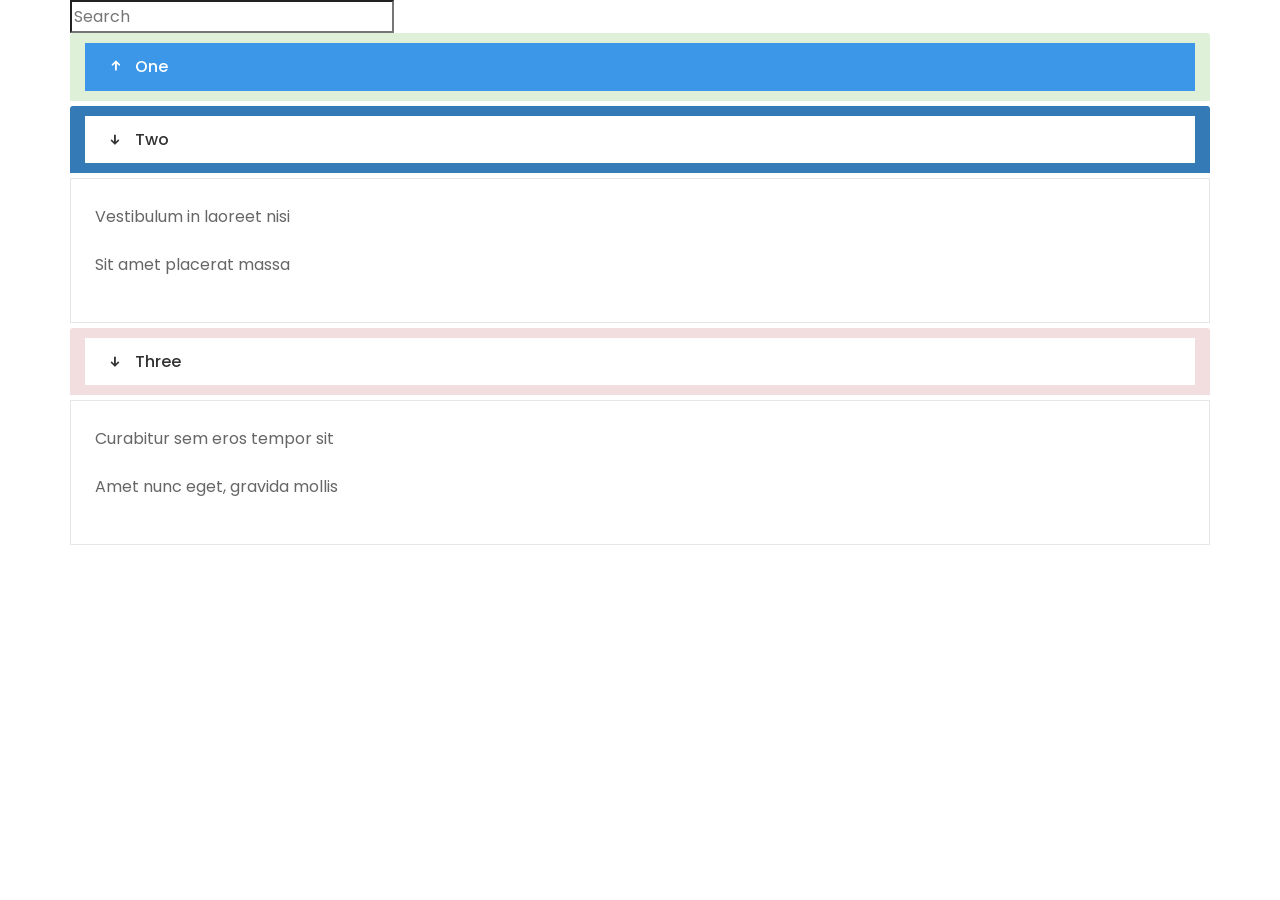
<file: test.html>
<!DOCTYPE HTML>
<html>
	<head>
	<meta charset="utf-8">
	<meta http-equiv="X-UA-Compatible" content="IE=edge">
	<title>Test Centre</title>
	<meta name="viewport" content="width=device-width, initial-scale=1">
	<meta name="description" content="" />
	<meta name="keywords" content="" />
	<meta name="author" content="" />

  <!-- Facebook and Twitter integration -->
	<meta property="og:title" content=""/>
	<meta property="og:image" content=""/>
	<meta property="og:url" content=""/>
	<meta property="og:site_name" content=""/>
	<meta property="og:description" content=""/>
	<meta name="twitter:title" content="" />
	<meta name="twitter:image" content="" />
	<meta name="twitter:url" content="" />
	<meta name="twitter:card" content="" />

	<link href="https://fonts.googleapis.com/css?family=Poppins:300,400,500,600,700" rel="stylesheet">
	
	<!-- Animate.css -->
	<link rel="stylesheet" href="css/animate.css">
	<!-- Icomoon Icon Fonts-->
	<link rel="stylesheet" href="css/icomoon.css">
	<!-- Bootstrap  -->
	<link rel="stylesheet" href="css/bootstrap.css">
	<!-- Magnific Popup -->
	<link rel="stylesheet" href="css/magnific-popup.css">
	<!-- Owl Carousel  -->
	<link rel="stylesheet" href="css/owl.carousel.min.css">
	<link rel="stylesheet" href="css/owl.theme.default.min.css">
	<!-- Flexslider  -->
	<link rel="stylesheet" href="css/flexslider.css">
	<!-- Flaticons  -->
	<link rel="stylesheet" href="fonts/flaticon/font/flaticon.css">
	<!-- Theme style  -->
	<link rel="stylesheet" href="css/style.css">

	<!-- Modernizr JS -->
	<script src="js/modernizr-2.6.2.min.js"></script>
	<!-- FOR IE9 below -->
	<!--[if lt IE 9]>
	<script src="js/respond.min.js"></script>
	<![endif]-->

	</head>
	<body>
    
        <div class="container" id="page_container">
     <div id="accordion_search_bar_container">
         <input type="search" id="searchBar" placeholder="Search"/>
     </div>
     <div class="panel-group" id="accordion" role="tablist" aria-multiselectable="true">
       <div class="panel panel-success" id="collapseOne_container">
         <div class="panel-heading" role="tab" id="headingOne">
           <h4 class="panel-title">
             <a role="button" data-toggle="collapse" data-parent="#accordion" href="#collapseOne"> One </a>
           </h4>
         </div>
         <div id="collapseOne" class="panel-collapse collapse" role="tabpanel" aria-labelledby="headingOne">
           <div class="panel-body">
             <p>Pellentesque convallis dolor</p>
             <p>Enim at tincidunt magna dapibus vitae</p>
           </div>
         </div>
       </div>
       
       <div class="panel panel-primary" 
            id="collapseTwo_Container">
         <div class="panel-heading" 
              role="tab" 
              id="headingTwo">
           <h4 class="panel-title">
             <a class="collapsed" 
                role="button" 
                data-toggle="collapse" 
                data-parent="#accordion" 
                href="#collapseTwo" 
                aria-expanded="false" 
                aria-controls="collapseTwo">
               Two
             </a>
           </h4>
         </div>
         <div id="collapseTwo" 
              class="panel-collapse collapse in" 
              role="tabpanel" 
              aria-labelledby="headingTwo">
           <div class="panel-body">
             <p>Vestibulum in laoreet nisi</p>
             <p>Sit amet placerat massa</p>
           </div>
         </div>
       </div>
       <div class="panel panel-danger" 
            id="collapseThree_Container">
         <div class="panel-heading" 
              role="tab" 
              id="headingThree">
           <h4 class="panel-title">
             <a class="collapsed" 
                role="button" 
                data-toggle="collapse" 
                data-parent="#accordion" 
                href="#collapseThree" 
                aria-expanded="false" 
                aria-controls="collapseThree">
               Three
             </a>
           </h4>
         </div>
         <div id="collapseThree" 
              class="panel-collapse collapse in" 
              role="tabpanel" 
              aria-labelledby="headingThree">
           <div class="panel-body">
             <p>Curabitur sem eros tempor sit</p>
             <p>Amet nunc eget, gravida mollis</p>
           </div>
         </div>
       </div>
     </div>
   </div>

    <script>
    </script>
	<!-- jQuery -->
	<script src="js/jquery.min.js"></script>
	<!-- jQuery Easing -->
	<script src="js/jquery.easing.1.3.js"></script>
	<!-- Bootstrap -->
	<script src="js/bootstrap.min.js"></script>
	<!-- Waypoints -->
	<script src="js/jquery.waypoints.min.js"></script>
	<!-- Stellar Parallax -->
	<script src="js/jquery.stellar.min.js"></script>
	<!-- Carousel -->
	<script src="js/owl.carousel.min.js"></script>
	<!-- Flexslider -->
	<script src="js/jquery.flexslider-min.js"></script>
	<!-- countTo -->
	<script src="js/jquery.countTo.js"></script>
	<!-- Magnific Popup -->
	<script src="js/jquery.magnific-popup.min.js"></script>
	<script src="js/magnific-popup-options.js"></script>
	<!-- Sticky Kit -->
	<script src="js/sticky-kit.min.js"></script>
	<!-- Main -->
	<script src="js/main.js"></script>

    <script>
    (function(){
      var searchTerm, panelContainerId;
      // Create a new contains that is case insensitive
      $.expr[':'].containsCaseInsensitive = function (n, i, m) {
        return jQuery(n).text().toUpperCase().indexOf(m[3].toUpperCase()) >= 0;
      };
      
      $('#searchBar').on('change keyup paste click', function () {
        searchTerm = $(this).val();
        $('#accordion > .panel').each(function () {
          panelContainerId = '#' + $(this).attr('id');
          $(panelContainerId + ':not(:containsCaseInsensitive(' + searchTerm + '))').hide();
          $(panelContainerId + ':containsCaseInsensitive(' + searchTerm + ')').show();
        });
      });
    }());
    </script>

	</body>
</html>
</file>
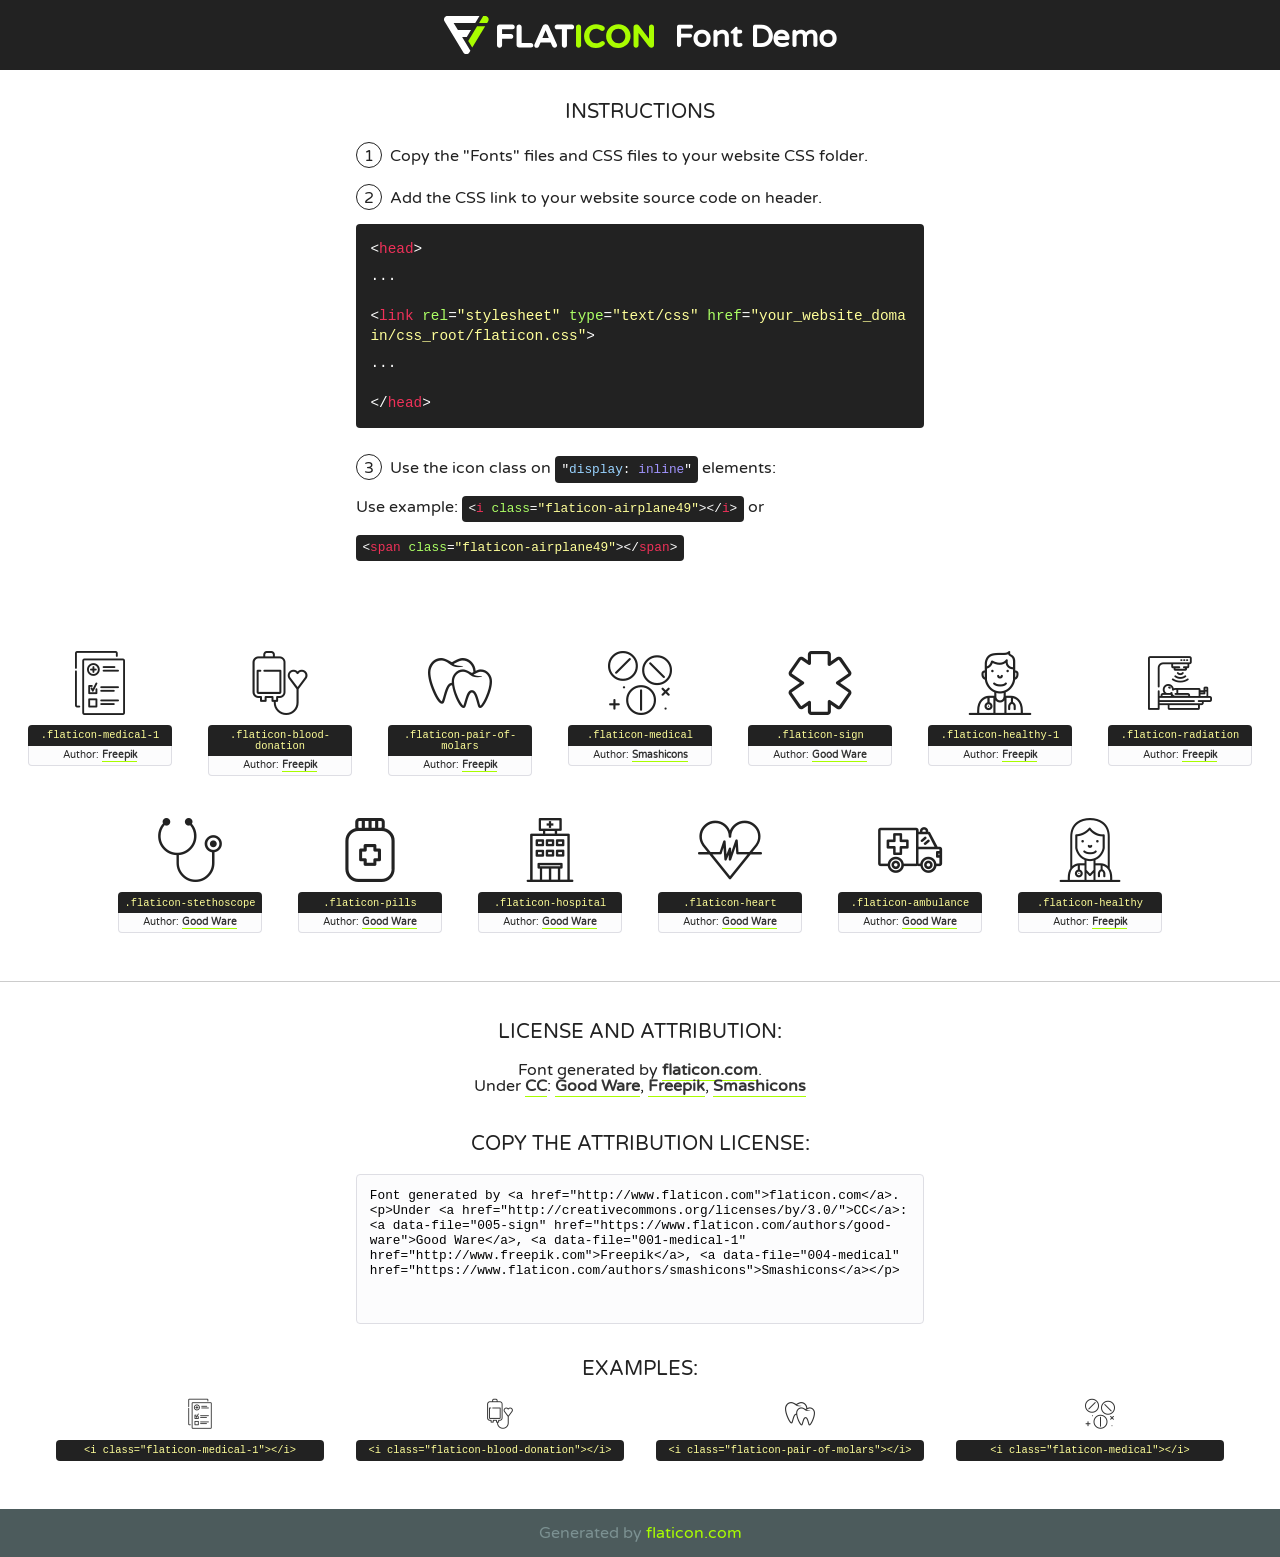
<file: fonts/flaticon/font/flaticon.html>
<!DOCTYPE html>
<!--
  Flaticon icon font: Flaticon
  Creation date: 29/01/2018 11:49
-->
<html>
<!DOCTYPE html>
<html>

<head>
    <title>Flaticon WebFont</title>
    <link href="http://fonts.googleapis.com/css?family=Varela+Round" rel="stylesheet" type="text/css" />
    <link rel="stylesheet" type="text/css" href="flaticon.css">
    <meta charset="UTF-8">
    <style>
    html, body, div, span, applet, object, iframe,
    h1, h2, h3, h4, h5, h6, p, blockquote, pre,
    a, abbr, acronym, address, big, cite, code,
    del, dfn, em, img, ins, kbd, q, s, samp,
    small, strike, strong, sub, sup, tt, var,
    b, u, i, center,
    dl, dt, dd, ol, ul, li,
    fieldset, form, label, legend,
    table, caption, tbody, tfoot, thead, tr, th, td,
    article, aside, canvas, details, embed, 
    figure, figcaption, footer, header, hgroup, 
    menu, nav, output, ruby, section, summary,
    time, mark, audio, video {
        margin: 0;
        padding: 0;
        border: 0;
        font-size: 100%;
        font: inherit;
        vertical-align: baseline;
    }
    /* HTML5 display-role reset for older browsers */
    article, aside, details, figcaption, figure, 
    footer, header, hgroup, menu, nav, section {
        display: block;
    }
    body {
        line-height: 1;
    }
    ol, ul {
        list-style: none;
    }
    blockquote, q {
        quotes: none;
    }
    blockquote:before, blockquote:after,
    q:before, q:after {
        content: '';
        content: none;
    }
    table {
        border-collapse: collapse;
        border-spacing: 0;
    }
    body {
        font-family: 'Varela Round', Helvetica, Arial, sans-serif;
        font-size: 16px;
        color: #222;
    }
    a {
        color: #333;
        border-bottom: 1px solid #a9fd00;
        font-weight: bold;
        text-decoration: none;
    }
    * {
        -moz-box-sizing: border-box;
        -webkit-box-sizing: border-box;
        box-sizing: border-box;
        margin: 0;
        padding: 0;
    }
    [class^="flaticon-"]:before, [class*=" flaticon-"]:before, [class^="flaticon-"]:after, [class*=" flaticon-"]:after {
        font-family: Flaticon;
        font-size: 30px;
        font-style: normal;
        margin-left: 20px;
        color: #333;
    }
    .wrapper {
        max-width: 600px;
        margin: auto;
        padding: 0 1em;
    }
    .title {
        font-size: 1.25em;
        text-align: center;
        margin-bottom: 1em;
        text-transform: uppercase;
    }
    header {
        text-align: center;
        background-color: #222;
        color: #fff;
        padding: 1em;
    }
    header .logo {
        width: 210px;
        height: 38px;
        display: inline-block;
        vertical-align: middle;
        margin-right: 1em;
        border: none;
    }
    header strong {
        font-size: 1.95em;
        font-weight: bold;
        vertical-align: middle;
        margin-top: 5px;
        display: inline-block;
    }
    .demo {
        margin: 2em auto;
        line-height: 1.25em;
    }
    .demo ul li {
        margin-bottom: 1em;
    }
    .demo ul li .num {
        color: #222;
        border-radius: 20px;
        display: inline-block;
        width: 26px;
        padding: 3px;
        height: 26px;
        text-align: center;
        margin-right: 0.5em;
        border: 1px solid #222;
    }
    .demo ul li code {
        background-color: #222;
        border-radius: 4px;
        padding: 0.25em 0.5em;
        display: inline-block;
        color: #fff;
        font-family: Consolas,Monaco,Lucida Console,Liberation Mono,DejaVu Sans Mono,Bitstream Vera Sans Mono,Courier New, monospace;
        font-weight: lighter;
        margin-top: 1em;
        font-size: 0.8em;
        word-break: break-all;
    }
    .demo ul li code.big {
        padding: 1em;
        font-size: 0.9em;
    }
    .demo ul li code .red {
        color: #EF3159;
    }
    .demo ul li code .green {
        color: #ACFF65;
    }
    .demo ul li code .yellow {
        color: #FFFF99;
    }
    .demo ul li code .blue {
        color: #99D3FF;
    }
    .demo ul li code .purple {
        color: #A295FF;
    }
    .demo ul li code .dots {
        margin-top: 0.5em;
        display: block;
    }
    #glyphs {
        border-bottom: 1px solid #ccc;
        padding: 2em 0;
        text-align: center;
    }
    .glyph {
        display: inline-block;
        width: 9em;
        margin: 1em;
        text-align: center;
        vertical-align: top;
        background: #FFF;
    }
    .glyph .glyph-icon {
        padding: 10px;
        display: block;
        font-family:"Flaticon";
        font-size: 64px;
        line-height: 1;
    }
    .glyph .glyph-icon:before {
        font-size: 64px;
        color: #222;
        margin-left: 0;
    }
    .class-name {
        font-size: 0.65em;
        background-color: #222;
        color: #fff;
        border-radius: 4px 4px 0 0;
        padding: 0.5em;
        color: #FFFF99;
        font-family: Consolas,Monaco,Lucida Console,Liberation Mono,DejaVu Sans Mono,Bitstream Vera Sans Mono,Courier New, monospace;
    }
    .author-name {
        font-size: 0.6em;
        background-color: #fcfcfd;
        border: 1px solid #DEDEE4;
        border-top: 0;
        border-radius: 0 0 4px 4px;
        padding: 0.5em;
    }
    .class-name:last-child {
        font-size: 10px;
        color:#888;
    }
    .class-name:last-child a {
        font-size: 10px;
        color:#555;
    }
    .class-name:last-child a:hover {
        color:#a9fd00;
    }
    .glyph > input {
        display: block;
        width: 100px;
        margin: 5px auto;
        text-align: center;
        font-size: 12px;
        cursor: text;
    }
    .glyph > input.icon-input {
        font-family:"Flaticon";
        font-size: 16px;
        margin-bottom: 10px;
    }
    .attribution .title {
        margin-top: 2em;
    }
    .attribution textarea {
        background-color: #fcfcfd;
        padding: 1em;
        border: none;
        box-shadow: none;
        border: 1px solid #DEDEE4;
        border-radius: 4px;
        resize: none;
        width: 100%;
        height: 150px;
        font-size: 0.8em;
        font-family: Consolas,Monaco,Lucida Console,Liberation Mono,DejaVu Sans Mono,Bitstream Vera Sans Mono,Courier New, monospace;
        -webkit-appearance: none;
    }
    .iconsuse {
        margin: 2em auto;
        text-align: center;
        max-width: 1200px;
    }
    .iconsuse:after {
        content: '';
        display: table;
        clear: both;
    }
    .iconsuse .image {
        float: left;
        width: 25%;
        padding: 0 1em;
    }
    .iconsuse .image p {
        margin-bottom: 1em;
    }
    .iconsuse .image span {
        display: block;
        font-size: 0.65em;
        background-color: #222;
        color: #fff;
        border-radius: 4px;
        padding: 0.5em;
        color: #FFFF99;
        margin-top: 1em;
        font-family: Consolas,Monaco,Lucida Console,Liberation Mono,DejaVu Sans Mono,Bitstream Vera Sans Mono,Courier New, monospace;
    }
    #footer {
        text-align: center;
        background-color: #4C5B5C;
        color: #7c9192;
        padding: 1em;
    }
    #footer a {
        border: none;
        color: #a9fd00;
        font-weight: normal;
    }
    @media (max-width: 960px) {
        .iconsuse .image {
            width: 50%;
        }
    }
    @media (max-width: 560px) {
        .iconsuse .image {
            width: 100%;
        }
    }
    </style>
</head>

<body class="characters-off">

    <header>
        <a href="http://www.flaticon.com" target="_blank" class="logo">
            <svg version="1.1" xmlns="http://www.w3.org/2000/svg" xmlns:xlink="http://www.w3.org/1999/xlink" xmlns:a="http://ns.adobe.com/AdobeSVGViewerExtensions/3.0/" viewBox="0 0 560.875 102.036" enable-background="new 0 0 560.875 102.036" xml:space="preserve">
                <defs>
                </defs>
                <g>
                    <g class="letters">
                        <path fill="#ffffff" d="M141.596,29.675c0-3.777,2.985-6.767,6.764-6.767h34.438c3.426,0,6.15,2.728,6.15,6.15
                        c0,3.43-2.724,6.149-6.15,6.149h-27.674v13.091h23.719c3.429,0,6.151,2.724,6.151,6.15c0,3.43-2.723,6.149-6.151,6.149h-23.719
                        v17.574c0,3.773-2.986,6.761-6.764,6.761c-3.779,0-6.764-2.989-6.764-6.761V29.675z"></path>
                        <path fill="#ffffff" d="M193.844,29.149c0-3.781,2.985-6.767,6.764-6.767c3.776,0,6.763,2.985,6.763,6.767v42.957h25.039
                        c3.426,0,6.149,2.726,6.149,6.153c0,3.425-2.723,6.15-6.149,6.15h-31.802c-3.779,0-6.764-2.986-6.764-6.768V29.149z"></path>
                        <path fill="#ffffff" d="M241.891,75.71l21.438-48.407c1.492-3.341,4.215-5.357,7.906-5.357h0.792
                        c3.686,0,6.323,2.017,7.815,5.357l21.439,48.407c0.436,0.967,0.701,1.845,0.701,2.723c0,3.602-2.809,6.501-6.414,6.501
                        c-3.161,0-5.269-1.845-6.499-4.655l-4.132-9.661h-27.059l-4.301,10.102c-1.144,2.631-3.426,4.214-6.237,4.214
                        c-3.517,0-6.24-2.81-6.24-6.325C241.1,77.64,241.451,76.677,241.891,75.71z M279.932,58.666l-8.521-20.297l-8.526,20.297H279.932
                        z"></path>
                        <path fill="#ffffff" d="M314.864,35.387H301.86c-3.429,0-6.239-2.813-6.239-6.238c0-3.429,2.811-6.24,6.239-6.24h39.533
                        c3.426,0,6.237,2.811,6.237,6.24c0,3.425-2.811,6.238-6.237,6.238h-13.001v42.785c0,3.773-2.99,6.761-6.764,6.761
                        c-3.779,0-6.764-2.989-6.764-6.761V35.387z"></path>
                        <path fill="#A9FD00" d="M352.615,29.149c0-3.781,2.985-6.767,6.767-6.767c3.774,0,6.761,2.985,6.761,6.767v49.024
                        c0,3.773-2.987,6.761-6.761,6.761c-3.781,0-6.767-2.989-6.767-6.761V29.149z"></path>
                        <path fill="#A9FD00" d="M374.132,53.836v-0.179c0-17.481,13.178-31.801,32.065-31.801c9.22,0,15.459,2.458,20.557,6.238
                        c1.402,1.054,2.637,2.985,2.637,5.357c0,3.692-2.985,6.59-6.681,6.59c-1.845,0-3.071-0.702-4.044-1.319
                        c-3.776-2.813-7.729-4.393-12.562-4.393c-10.364,0-17.831,8.611-17.831,19.154v0.173c0,10.542,7.291,19.329,17.831,19.329
                        c5.715,0,9.492-1.756,13.359-4.834c1.049-0.874,2.458-1.491,4.039-1.491c3.429,0,6.325,2.813,6.325,6.236
                        c0,2.106-1.056,3.78-2.282,4.834c-5.539,4.834-12.036,7.733-21.878,7.733C387.572,85.464,374.132,71.493,374.132,53.836z"></path>
                        <path fill="#A9FD00" d="M433.009,53.836v-0.179c0-17.481,13.79-31.801,32.766-31.801c18.981,0,32.592,14.143,32.592,31.628v0.173
                        c0,17.483-13.785,31.807-32.769,31.807C446.625,85.464,433.009,71.32,433.009,53.836z M484.224,53.836v-0.179
                        c0-10.539-7.725-19.326-18.626-19.326c-10.893,0-18.449,8.611-18.449,19.154v0.173c0,10.542,7.73,19.329,18.626,19.329
                        C476.676,72.986,484.224,64.378,484.224,53.836z"></path>
                        <path fill="#A9FD00" d="M506.233,29.321c0-3.774,2.99-6.763,6.767-6.763h1.401c3.252,0,5.183,1.583,7.029,3.953l26.093,34.265
                        V29.059c0-3.692,2.99-6.677,6.681-6.677c3.683,0,6.671,2.985,6.671,6.677v48.934c0,3.78-2.987,6.765-6.764,6.765h-0.436
                        c-3.257,0-5.188-1.581-7.034-3.953l-27.056-35.492v32.944c0,3.687-2.985,6.676-6.678,6.676c-3.683,0-6.673-2.989-6.673-6.676
                        V29.321z"></path>
                    </g>
                    <g class="insignia">
                        <path fill="#ffffff" d="M48.372,56.137h12.517l11.156-18.537H37.186L25.688,18.539h57.825L94.668,0H9.271
                        C5.925,0,2.842,1.801,1.198,4.716c-1.644,2.907-1.593,6.482,0.134,9.343l50.38,83.501c1.678,2.781,4.689,4.476,7.938,4.476
                        c3.246,0,6.257-1.695,7.935-4.476l2.898-4.804L48.372,56.137z"></path>
                        <g class="i">
                            <path fill="#A9FD00" d="M93.575,18.539h0.031v0.004l21.652,0.004l2.705-4.488c1.727-2.861,1.778-6.436,0.133-9.343
                            C116.454,1.801,113.371,0,110.026,0h-5.294L93.575,18.539z"></path>
                            <polygon fill="#A9FD00" points="88.291,27.356 64.725,66.486 75.519,84.404 109.942,27.356"></polygon>
                        </g>
                    </g>
                </g>
            </svg>
        </a>
        <strong>Font Demo</strong>
    </header>


    <section class="demo wrapper">

        <p class="title">Instructions</p>

        <ul>
            <li>
                <span class="num">1</span>Copy the "Fonts" files and CSS files to your website CSS folder.
            </li>
            <li>
                <span class="num">2</span>Add the CSS link to your website source code on header.
                <code class="big">
                    &lt;<span class="red">head</span>&gt;
                    <br/><span class="dots">...</span>
                    <br/>&lt;<span class="red">link</span> <span class="green">rel</span>=<span class="yellow">"stylesheet"</span> <span class="green">type</span>=<span class="yellow">"text/css"</span> <span class="green">href</span>=<span class="yellow">"your_website_domain/css_root/flaticon.css"</span>&gt;
                    <br/><span class="dots">...</span>
                    <br/>&lt;/<span class="red">head</span>&gt;
                </code>
            </li>

            <li>
                <p>
                    <span class="num">3</span>Use the icon class on <code>"<span class="blue">display</span>:<span class="purple"> inline</span>"</code> elements:
                    <br />
                    Use example: <code>&lt;<span class="red">i</span> <span class="green">class</span>=<span class="yellow">&quot;flaticon-airplane49&quot;</span>&gt;&lt;/<span class="red">i</span>&gt;</code> or <code>&lt;<span class="red">span</span> <span class="green">class</span>=<span class="yellow">&quot;flaticon-airplane49&quot;</span>&gt;&lt;/<span class="red">span</span>&gt;</code>
            </li>
        </ul>

    </section>




   <section id="glyphs">          
    
      
        <div class="glyph"><div class="glyph-icon flaticon-medical-1"></div>
            <div class="class-name">.flaticon-medical-1</div>
            <div class="author-name">Author: <a data-file="001-medical-1" href="http://www.freepik.com">Freepik</a> </div> 
        </div>        
        
        <div class="glyph"><div class="glyph-icon flaticon-blood-donation"></div>
            <div class="class-name">.flaticon-blood-donation</div>
            <div class="author-name">Author: <a data-file="002-blood-donation" href="http://www.freepik.com">Freepik</a> </div> 
        </div>        
        
        <div class="glyph"><div class="glyph-icon flaticon-pair-of-molars"></div>
            <div class="class-name">.flaticon-pair-of-molars</div>
            <div class="author-name">Author: <a data-file="003-pair-of-molars" href="http://www.freepik.com">Freepik</a> </div> 
        </div>        
        
        <div class="glyph"><div class="glyph-icon flaticon-medical"></div>
            <div class="class-name">.flaticon-medical</div>
            <div class="author-name">Author: <a data-file="004-medical" href="https://www.flaticon.com/authors/smashicons">Smashicons</a> </div> 
        </div>        
        
        <div class="glyph"><div class="glyph-icon flaticon-sign"></div>
            <div class="class-name">.flaticon-sign</div>
            <div class="author-name">Author: <a data-file="005-sign" href="https://www.flaticon.com/authors/good-ware">Good Ware</a> </div> 
        </div>        
        
        <div class="glyph"><div class="glyph-icon flaticon-healthy-1"></div>
            <div class="class-name">.flaticon-healthy-1</div>
            <div class="author-name">Author: <a data-file="006-healthy-1" href="http://www.freepik.com">Freepik</a> </div> 
        </div>        
        
        <div class="glyph"><div class="glyph-icon flaticon-radiation"></div>
            <div class="class-name">.flaticon-radiation</div>
            <div class="author-name">Author: <a data-file="007-radiation" href="http://www.freepik.com">Freepik</a> </div> 
        </div>        
        
        <div class="glyph"><div class="glyph-icon flaticon-stethoscope"></div>
            <div class="class-name">.flaticon-stethoscope</div>
            <div class="author-name">Author: <a data-file="008-stethoscope" href="https://www.flaticon.com/authors/good-ware">Good Ware</a> </div> 
        </div>        
        
        <div class="glyph"><div class="glyph-icon flaticon-pills"></div>
            <div class="class-name">.flaticon-pills</div>
            <div class="author-name">Author: <a data-file="009-pills" href="https://www.flaticon.com/authors/good-ware">Good Ware</a> </div> 
        </div>        
        
        <div class="glyph"><div class="glyph-icon flaticon-hospital"></div>
            <div class="class-name">.flaticon-hospital</div>
            <div class="author-name">Author: <a data-file="010-hospital" href="https://www.flaticon.com/authors/good-ware">Good Ware</a> </div> 
        </div>        
        
        <div class="glyph"><div class="glyph-icon flaticon-heart"></div>
            <div class="class-name">.flaticon-heart</div>
            <div class="author-name">Author: <a data-file="011-heart" href="https://www.flaticon.com/authors/good-ware">Good Ware</a> </div> 
        </div>        
        
        <div class="glyph"><div class="glyph-icon flaticon-ambulance"></div>
            <div class="class-name">.flaticon-ambulance</div>
            <div class="author-name">Author: <a data-file="012-ambulance" href="https://www.flaticon.com/authors/good-ware">Good Ware</a> </div> 
        </div>        
        
        <div class="glyph"><div class="glyph-icon flaticon-healthy"></div>
            <div class="class-name">.flaticon-healthy</div>
            <div class="author-name">Author: <a data-file="013-healthy" href="http://www.freepik.com">Freepik</a> </div> 
        </div>        
        

    </section>



    <section class="attribution wrapper"   style="text-align:center;">

      <div class="title">License and attribution:</div><div class="attrDiv">Font generated by <a href="http://www.flaticon.com">flaticon.com</a>. <div><p>Under <a href="http://creativecommons.org/licenses/by/3.0/">CC</a>: <a data-file="005-sign" href="https://www.flaticon.com/authors/good-ware">Good Ware</a>, <a data-file="001-medical-1" href="http://www.freepik.com">Freepik</a>, <a data-file="004-medical" href="https://www.flaticon.com/authors/smashicons">Smashicons</a></p>  </div>
      </div>
      <div class="title">Copy the Attribution License:</div>

    <textarea onclick="this.focus();this.select();">Font generated by &lt;a href=&quot;http://www.flaticon.com&quot;&gt;flaticon.com&lt;/a&gt;. <p>Under <a href="http://creativecommons.org/licenses/by/3.0/">CC</a>: <a data-file="005-sign" href="https://www.flaticon.com/authors/good-ware">Good Ware</a>, <a data-file="001-medical-1" href="http://www.freepik.com">Freepik</a>, <a data-file="004-medical" href="https://www.flaticon.com/authors/smashicons">Smashicons</a></p>  
     </textarea>

    </section>

    <section class="iconsuse">

          <div class="title">Examples:</div>            
             
            <div class="image">
                <p>
                    <i class="glyph-icon flaticon-medical-1"></i> 
                    <span>&lt;i class=&quot;flaticon-medical-1&quot;&gt;&lt;/i&gt;</span>
                </p>
            </div>
            
            <div class="image">
                <p>
                    <i class="glyph-icon flaticon-blood-donation"></i> 
                    <span>&lt;i class=&quot;flaticon-blood-donation&quot;&gt;&lt;/i&gt;</span>
                </p>
            </div>
            
            <div class="image">
                <p>
                    <i class="glyph-icon flaticon-pair-of-molars"></i> 
                    <span>&lt;i class=&quot;flaticon-pair-of-molars&quot;&gt;&lt;/i&gt;</span>
                </p>
            </div>
            
            <div class="image">
                <p>
                    <i class="glyph-icon flaticon-medical"></i> 
                    <span>&lt;i class=&quot;flaticon-medical&quot;&gt;&lt;/i&gt;</span>
                </p>
            </div>
                       
        </div>
                            
    </section>

<div id="footer">
    <div>Generated by <a href="http://www.flaticon.com">flaticon.com</a>
    </div>
</div>



</body>
</html>
</file>
<file: css/icomoon.css>
@font-face {
  font-family: 'icomoon';
  src:  url('fonts/icomoon.eot?6py85u');
  src:  url('fonts/icomoon.eot?6py85u#iefix') format('embedded-opentype'),
    url('fonts/icomoon.ttf?6py85u') format('truetype'),
    url('fonts/icomoon.woff?6py85u') format('woff'),
    url('fonts/icomoon.svg?6py85u#icomoon') format('svg');
  font-weight: normal;
  font-style: normal;
}

[class^="icon-"], [class*=" icon-"] {
  /* use !important to prevent issues with browser extensions that change fonts */
  font-family: 'icomoon' !important;
  speak: none;
  font-style: normal;
  font-weight: normal;
  font-variant: normal;
  text-transform: none;
  line-height: 1;

  /* Better Font Rendering =========== */
  -webkit-font-smoothing: antialiased;
  -moz-osx-font-smoothing: grayscale;
}

.icon-times:before {
  content: "\e930";
}
.icon-tick:before {
  content: "\e931";
}
.icon-plus:before {
  content: "\e932";
}
.icon-minus:before {
  content: "\e933";
}
.icon-equals:before {
  content: "\e934";
}
.icon-divide:before {
  content: "\e935";
}
.icon-chevron-right:before {
  content: "\e936";
}
.icon-chevron-left:before {
  content: "\e937";
}
.icon-arrow-right-thick:before {
  content: "\e938";
}
.icon-arrow-left-thick:before {
  content: "\e939";
}
.icon-th-small:before {
  content: "\e93a";
}
.icon-th-menu:before {
  content: "\e93b";
}
.icon-th-list:before {
  content: "\e93c";
}
.icon-th-large:before {
  content: "\e93d";
}
.icon-home:before {
  content: "\e93e";
}
.icon-arrow-forward:before {
  content: "\e93f";
}
.icon-arrow-back:before {
  content: "\e940";
}
.icon-rss:before {
  content: "\e941";
}
.icon-location:before {
  content: "\e942";
}
.icon-link:before {
  content: "\e943";
}
.icon-image:before {
  content: "\e944";
}
.icon-arrow-up-thick:before {
  content: "\e945";
}
.icon-arrow-down-thick:before {
  content: "\e946";
}
.icon-starburst:before {
  content: "\e947";
}
.icon-starburst-outline:before {
  content: "\e948";
}
.icon-star3:before {
  content: "\e949";
}
.icon-flow-children:before {
  content: "\e94a";
}
.icon-export:before {
  content: "\e94b";
}
.icon-delete2:before {
  content: "\e94c";
}
.icon-delete-outline:before {
  content: "\e94d";
}
.icon-cloud-storage:before {
  content: "\e94e";
}
.icon-wi-fi:before {
  content: "\e94f";
}
.icon-heart:before {
  content: "\e950";
}
.icon-flash:before {
  content: "\e951";
}
.icon-cancel:before {
  content: "\e952";
}
.icon-backspace:before {
  content: "\e953";
}
.icon-attachment:before {
  content: "\e954";
}
.icon-arrow-move:before {
  content: "\e955";
}
.icon-warning:before {
  content: "\e956";
}
.icon-user:before {
  content: "\e957";
}
.icon-radar:before {
  content: "\e958";
}
.icon-lock-open:before {
  content: "\e959";
}
.icon-lock-closed:before {
  content: "\e95a";
}
.icon-location-arrow:before {
  content: "\e95b";
}
.icon-info:before {
  content: "\e95c";
}
.icon-user-delete:before {
  content: "\e95d";
}
.icon-user-add:before {
  content: "\e95e";
}
.icon-media-pause:before {
  content: "\e95f";
}
.icon-group:before {
  content: "\e960";
}
.icon-chart-pie:before {
  content: "\e961";
}
.icon-chart-line:before {
  content: "\e962";
}
.icon-chart-bar:before {
  content: "\e963";
}
.icon-chart-area:before {
  content: "\e964";
}
.icon-video:before {
  content: "\e965";
}
.icon-point-of-interest:before {
  content: "\e966";
}
.icon-infinity:before {
  content: "\e967";
}
.icon-globe:before {
  content: "\e968";
}
.icon-eye:before {
  content: "\e969";
}
.icon-cog:before {
  content: "\e96a";
}
.icon-camera:before {
  content: "\e96b";
}
.icon-upload:before {
  content: "\e96c";
}
.icon-scissors:before {
  content: "\e96d";
}
.icon-refresh:before {
  content: "\e96e";
}
.icon-pin:before {
  content: "\e96f";
}
.icon-key:before {
  content: "\e970";
}
.icon-info-large:before {
  content: "\e971";
}
.icon-eject:before {
  content: "\e972";
}
.icon-download:before {
  content: "\e973";
}
.icon-zoom:before {
  content: "\e974";
}
.icon-zoom-out:before {
  content: "\e975";
}
.icon-zoom-in:before {
  content: "\e976";
}
.icon-sort-numerically:before {
  content: "\e977";
}
.icon-sort-alphabetically:before {
  content: "\e978";
}
.icon-input-checked:before {
  content: "\e979";
}
.icon-calender:before {
  content: "\e97a";
}
.icon-world2:before {
  content: "\e97b";
}
.icon-notes:before {
  content: "\e97c";
}
.icon-code:before {
  content: "\e97d";
}
.icon-arrow-sync:before {
  content: "\e97e";
}
.icon-arrow-shuffle:before {
  content: "\e97f";
}
.icon-arrow-repeat:before {
  content: "\e980";
}
.icon-arrow-minimise:before {
  content: "\e981";
}
.icon-arrow-maximise:before {
  content: "\e982";
}
.icon-arrow-loop:before {
  content: "\e983";
}
.icon-anchor:before {
  content: "\e984";
}
.icon-spanner:before {
  content: "\e985";
}
.icon-puzzle:before {
  content: "\e986";
}
.icon-power:before {
  content: "\e987";
}
.icon-plane:before {
  content: "\e988";
}
.icon-pi:before {
  content: "\e989";
}
.icon-phone:before {
  content: "\e98a";
}
.icon-microphone2:before {
  content: "\e98b";
}
.icon-media-rewind:before {
  content: "\e98c";
}
.icon-flag:before {
  content: "\e98d";
}
.icon-adjust-brightness:before {
  content: "\e98e";
}
.icon-waves:before {
  content: "\e98f";
}
.icon-social-twitter:before {
  content: "\e990";
}
.icon-social-facebook:before {
  content: "\e991";
}
.icon-social-dribbble:before {
  content: "\e992";
}
.icon-media-stop:before {
  content: "\e993";
}
.icon-media-record:before {
  content: "\e994";
}
.icon-media-play:before {
  content: "\e995";
}
.icon-media-fast-forward:before {
  content: "\e996";
}
.icon-media-eject:before {
  content: "\e997";
}
.icon-social-vimeo:before {
  content: "\e998";
}
.icon-social-tumbler:before {
  content: "\e999";
}
.icon-social-skype:before {
  content: "\e99a";
}
.icon-social-pinterest:before {
  content: "\e99b";
}
.icon-social-linkedin:before {
  content: "\e99c";
}
.icon-social-last-fm:before {
  content: "\e99d";
}
.icon-social-github:before {
  content: "\e99e";
}
.icon-social-flickr:before {
  content: "\e99f";
}
.icon-at:before {
  content: "\e9a0";
}
.icon-times-outline:before {
  content: "\e9a1";
}
.icon-plus-outline:before {
  content: "\e9a2";
}
.icon-minus-outline:before {
  content: "\e9a3";
}
.icon-tick-outline:before {
  content: "\e9a4";
}
.icon-th-large-outline:before {
  content: "\e9a5";
}
.icon-equals-outline:before {
  content: "\e9a6";
}
.icon-divide-outline:before {
  content: "\e9a7";
}
.icon-chevron-right-outline:before {
  content: "\e9a8";
}
.icon-chevron-left-outline:before {
  content: "\e9a9";
}
.icon-arrow-right-outline:before {
  content: "\e9aa";
}
.icon-arrow-left-outline:before {
  content: "\e9ab";
}
.icon-th-small-outline:before {
  content: "\e9ac";
}
.icon-th-menu-outline:before {
  content: "\e9ad";
}
.icon-th-list-outline:before {
  content: "\e9ae";
}
.icon-news2:before {
  content: "\e9b1";
}
.icon-home-outline:before {
  content: "\e9b2";
}
.icon-arrow-up-outline:before {
  content: "\e9b3";
}
.icon-arrow-forward-outline:before {
  content: "\e9b4";
}
.icon-arrow-down-outline:before {
  content: "\e9b5";
}
.icon-arrow-back-outline:before {
  content: "\e9b6";
}
.icon-trash3:before {
  content: "\e9b7";
}
.icon-rss-outline:before {
  content: "\e9b8";
}
.icon-message:before {
  content: "\e9b9";
}
.icon-location-outline:before {
  content: "\e9ba";
}
.icon-link-outline:before {
  content: "\e9bb";
}
.icon-image-outline:before {
  content: "\e9bc";
}
.icon-export-outline:before {
  content: "\e9bd";
}
.icon-cross:before {
  content: "\e9be";
}
.icon-wi-fi-outline:before {
  content: "\e9bf";
}
.icon-star-outline:before {
  content: "\e9c0";
}
.icon-media-pause-outline:before {
  content: "\e9c1";
}
.icon-mail:before {
  content: "\e9c2";
}
.icon-heart-outline:before {
  content: "\e9c3";
}
.icon-flash-outline:before {
  content: "\e9c4";
}
.icon-cancel-outline:before {
  content: "\e9c5";
}
.icon-beaker:before {
  content: "\e9c6";
}
.icon-arrow-move-outline:before {
  content: "\e9c7";
}
.icon-watch2:before {
  content: "\e9c8";
}
.icon-warning-outline:before {
  content: "\e9c9";
}
.icon-time:before {
  content: "\e9ca";
}
.icon-radar-outline:before {
  content: "\e9cb";
}
.icon-lock-open-outline:before {
  content: "\e9cc";
}
.icon-location-arrow-outline:before {
  content: "\e9cd";
}
.icon-info-outline:before {
  content: "\e9ce";
}
.icon-backspace-outline:before {
  content: "\e9cf";
}
.icon-attachment-outline:before {
  content: "\e9d0";
}
.icon-user-outline:before {
  content: "\e9d1";
}
.icon-user-delete-outline:before {
  content: "\e9d2";
}
.icon-user-add-outline:before {
  content: "\e9d3";
}
.icon-lock-closed-outline:before {
  content: "\e9d4";
}
.icon-group-outline:before {
  content: "\e9d5";
}
.icon-chart-pie-outline:before {
  content: "\e9d6";
}
.icon-chart-line-outline:before {
  content: "\e9d7";
}
.icon-chart-bar-outline:before {
  content: "\e9d8";
}
.icon-chart-area-outline:before {
  content: "\e9d9";
}
.icon-video-outline:before {
  content: "\e9da";
}
.icon-point-of-interest-outline:before {
  content: "\e9db";
}
.icon-map:before {
  content: "\e9dc";
}
.icon-key-outline:before {
  content: "\e9dd";
}
.icon-infinity-outline:before {
  content: "\e9de";
}
.icon-globe-outline:before {
  content: "\e9df";
}
.icon-eye-outline:before {
  content: "\e9e0";
}
.icon-cog-outline:before {
  content: "\e9e1";
}
.icon-camera-outline:before {
  content: "\e9e2";
}
.icon-upload-outline:before {
  content: "\e9e3";
}
.icon-support:before {
  content: "\e9e4";
}
.icon-scissors-outline:before {
  content: "\e9e5";
}
.icon-refresh-outline:before {
  content: "\e9e6";
}
.icon-info-large-outline:before {
  content: "\e9e7";
}
.icon-eject-outline:before {
  content: "\e9e8";
}
.icon-download-outline:before {
  content: "\e9e9";
}
.icon-battery-mid:before {
  content: "\e9ea";
}
.icon-battery-low:before {
  content: "\e9eb";
}
.icon-battery-high:before {
  content: "\e9ec";
}
.icon-zoom-outline:before {
  content: "\e9ed";
}
.icon-zoom-out-outline:before {
  content: "\e9ee";
}
.icon-zoom-in-outline:before {
  content: "\e9ef";
}
.icon-tag3:before {
  content: "\e9f0";
}
.icon-tabs-outline:before {
  content: "\e9f1";
}
.icon-pin-outline:before {
  content: "\e9f2";
}
.icon-message-typing:before {
  content: "\e9f3";
}
.icon-directions:before {
  content: "\e9f4";
}
.icon-battery-full:before {
  content: "\e9f5";
}
.icon-battery-charge:before {
  content: "\e9f6";
}
.icon-pipette:before {
  content: "\e9f7";
}
.icon-pencil:before {
  content: "\e9f8";
}
.icon-folder:before {
  content: "\e9f9";
}
.icon-folder-delete:before {
  content: "\e9fa";
}
.icon-folder-add:before {
  content: "\e9fb";
}
.icon-edit:before {
  content: "\e9fc";
}
.icon-document:before {
  content: "\e9fd";
}
.icon-document-delete:before {
  content: "\e9fe";
}
.icon-document-add:before {
  content: "\e9ff";
}
.icon-brush:before {
  content: "\ea00";
}
.icon-thumbs-up:before {
  content: "\ea01";
}
.icon-thumbs-down:before {
  content: "\ea02";
}
.icon-pen:before {
  content: "\ea03";
}
.icon-sort-numerically-outline:before {
  content: "\ea04";
}
.icon-sort-alphabetically-outline:before {
  content: "\ea05";
}
.icon-social-last-fm-circular:before {
  content: "\ea06";
}
.icon-social-github-circular:before {
  content: "\ea07";
}
.icon-compass:before {
  content: "\ea08";
}
.icon-bookmark:before {
  content: "\ea09";
}
.icon-input-checked-outline:before {
  content: "\ea0a";
}
.icon-code-outline:before {
  content: "\ea0b";
}
.icon-calender-outline:before {
  content: "\ea0c";
}
.icon-business-card:before {
  content: "\ea0d";
}
.icon-arrow-up:before {
  content: "\ea0e";
}
.icon-arrow-sync-outline:before {
  content: "\ea0f";
}
.icon-arrow-right:before {
  content: "\ea10";
}
.icon-arrow-repeat-outline:before {
  content: "\ea11";
}
.icon-arrow-loop-outline:before {
  content: "\ea12";
}
.icon-arrow-left:before {
  content: "\ea13";
}
.icon-flow-switch:before {
  content: "\ea14";
}
.icon-flow-parallel:before {
  content: "\ea15";
}
.icon-flow-merge:before {
  content: "\ea16";
}
.icon-document-text:before {
  content: "\ea17";
}
.icon-clipboard:before {
  content: "\ea18";
}
.icon-calculator:before {
  content: "\ea19";
}
.icon-arrow-minimise-outline:before {
  content: "\ea1a";
}
.icon-arrow-maximise-outline:before {
  content: "\ea1b";
}
.icon-arrow-down:before {
  content: "\ea1c";
}
.icon-gift:before {
  content: "\ea1d";
}
.icon-film:before {
  content: "\ea1e";
}
.icon-database:before {
  content: "\ea1f";
}
.icon-bell:before {
  content: "\ea20";
}
.icon-anchor-outline:before {
  content: "\ea21";
}
.icon-adjust-contrast:before {
  content: "\ea22";
}
.icon-world-outline:before {
  content: "\ea23";
}
.icon-shopping-bag:before {
  content: "\ea24";
}
.icon-power-outline:before {
  content: "\ea25";
}
.icon-notes-outline:before {
  content: "\ea26";
}
.icon-device-tablet:before {
  content: "\ea27";
}
.icon-device-phone:before {
  content: "\ea28";
}
.icon-device-laptop:before {
  content: "\ea29";
}
.icon-device-desktop:before {
  content: "\ea2a";
}
.icon-briefcase:before {
  content: "\ea2b";
}
.icon-stopwatch:before {
  content: "\ea2c";
}
.icon-spanner-outline:before {
  content: "\ea2d";
}
.icon-puzzle-outline:before {
  content: "\ea2e";
}
.icon-printer:before {
  content: "\ea2f";
}
.icon-pi-outline:before {
  content: "\ea30";
}
.icon-lightbulb:before {
  content: "\ea31";
}
.icon-flag-outline:before {
  content: "\ea32";
}
.icon-contacts:before {
  content: "\ea33";
}
.icon-archive2:before {
  content: "\ea34";
}
.icon-weather-stormy:before {
  content: "\ea35";
}
.icon-weather-shower:before {
  content: "\ea36";
}
.icon-weather-partly-sunny:before {
  content: "\ea37";
}
.icon-weather-downpour:before {
  content: "\ea38";
}
.icon-weather-cloudy:before {
  content: "\ea39";
}
.icon-plane-outline:before {
  content: "\ea3a";
}
.icon-phone-outline:before {
  content: "\ea3b";
}
.icon-microphone-outline:before {
  content: "\ea3c";
}
.icon-weather-windy:before {
  content: "\ea3d";
}
.icon-weather-windy-cloudy:before {
  content: "\ea3e";
}
.icon-weather-sunny:before {
  content: "\ea3f";
}
.icon-weather-snow:before {
  content: "\ea40";
}
.icon-weather-night:before {
  content: "\ea41";
}
.icon-media-stop-outline:before {
  content: "\ea42";
}
.icon-media-rewind-outline:before {
  content: "\ea43";
}
.icon-media-record-outline:before {
  content: "\ea44";
}
.icon-media-play-outline:before {
  content: "\ea45";
}
.icon-media-fast-forward-outline:before {
  content: "\ea46";
}
.icon-media-eject-outline:before {
  content: "\ea47";
}
.icon-wine:before {
  content: "\ea48";
}
.icon-waves-outline:before {
  content: "\ea49";
}
.icon-ticket:before {
  content: "\ea4a";
}
.icon-tags:before {
  content: "\ea4b";
}
.icon-plug:before {
  content: "\ea4c";
}
.icon-headphones:before {
  content: "\ea4d";
}
.icon-credit-card:before {
  content: "\ea4e";
}
.icon-coffee:before {
  content: "\ea4f";
}
.icon-book:before {
  content: "\ea50";
}
.icon-beer:before {
  content: "\ea51";
}
.icon-volume2:before {
  content: "\ea52";
}
.icon-volume-up:before {
  content: "\ea53";
}
.icon-volume-mute:before {
  content: "\ea54";
}
.icon-volume-down:before {
  content: "\ea55";
}
.icon-social-vimeo-circular:before {
  content: "\ea56";
}
.icon-social-twitter-circular:before {
  content: "\ea57";
}
.icon-social-pinterest-circular:before {
  content: "\ea58";
}
.icon-social-linkedin-circular:before {
  content: "\ea59";
}
.icon-social-facebook-circular:before {
  content: "\ea5a";
}
.icon-social-dribbble-circular:before {
  content: "\ea5b";
}
.icon-tree:before {
  content: "\ea5c";
}
.icon-thermometer2:before {
  content: "\ea5d";
}
.icon-social-tumbler-circular:before {
  content: "\ea5e";
}
.icon-social-skype-outline:before {
  content: "\ea5f";
}
.icon-social-flickr-circular:before {
  content: "\ea60";
}
.icon-social-at-circular:before {
  content: "\ea61";
}
.icon-shopping-cart:before {
  content: "\ea62";
}
.icon-messages:before {
  content: "\ea63";
}
.icon-leaf:before {
  content: "\ea64";
}
.icon-feather:before {
  content: "\ea65";
}
.icon-eye2:before {
  content: "\e064";
}
.icon-paper-clip:before {
  content: "\e065";
}
.icon-mail5:before {
  content: "\e066";
}
.icon-toggle:before {
  content: "\e067";
}
.icon-layout:before {
  content: "\e068";
}
.icon-link2:before {
  content: "\e069";
}
.icon-bell2:before {
  content: "\e06a";
}
.icon-lock3:before {
  content: "\e06b";
}
.icon-unlock:before {
  content: "\e06c";
}
.icon-ribbon2:before {
  content: "\e06d";
}
.icon-image2:before {
  content: "\e06e";
}
.icon-signal:before {
  content: "\e06f";
}
.icon-target3:before {
  content: "\e070";
}
.icon-clipboard3:before {
  content: "\e071";
}
.icon-clock3:before {
  content: "\e072";
}
.icon-watch:before {
  content: "\e073";
}
.icon-air-play:before {
  content: "\e074";
}
.icon-camera3:before {
  content: "\e075";
}
.icon-video2:before {
  content: "\e076";
}
.icon-disc:before {
  content: "\e077";
}
.icon-printer3:before {
  content: "\e078";
}
.icon-monitor:before {
  content: "\e079";
}
.icon-server:before {
  content: "\e07a";
}
.icon-cog2:before {
  content: "\e07b";
}
.icon-heart3:before {
  content: "\e07c";
}
.icon-paragraph:before {
  content: "\e07d";
}
.icon-align-justify:before {
  content: "\e07e";
}
.icon-align-left:before {
  content: "\e07f";
}
.icon-align-center:before {
  content: "\e080";
}
.icon-align-right:before {
  content: "\e081";
}
.icon-book2:before {
  content: "\e082";
}
.icon-layers2:before {
  content: "\e083";
}
.icon-stack2:before {
  content: "\e084";
}
.icon-stack-2:before {
  content: "\e085";
}
.icon-paper:before {
  content: "\e086";
}
.icon-paper-stack:before {
  content: "\e087";
}
.icon-search3:before {
  content: "\e088";
}
.icon-zoom-in2:before {
  content: "\e089";
}
.icon-zoom-out2:before {
  content: "\e08a";
}
.icon-reply2:before {
  content: "\e08b";
}
.icon-circle-plus:before {
  content: "\e08c";
}
.icon-circle-minus:before {
  content: "\e08d";
}
.icon-circle-check:before {
  content: "\e08e";
}
.icon-circle-cross:before {
  content: "\e08f";
}
.icon-square-plus:before {
  content: "\e090";
}
.icon-square-minus:before {
  content: "\e091";
}
.icon-square-check:before {
  content: "\e092";
}
.icon-square-cross:before {
  content: "\e093";
}
.icon-microphone:before {
  content: "\e094";
}
.icon-record:before {
  content: "\e095";
}
.icon-skip-back:before {
  content: "\e096";
}
.icon-rewind:before {
  content: "\e097";
}
.icon-play4:before {
  content: "\e098";
}
.icon-pause3:before {
  content: "\e099";
}
.icon-stop3:before {
  content: "\e09a";
}
.icon-fast-forward:before {
  content: "\e09b";
}
.icon-skip-forward:before {
  content: "\e09c";
}
.icon-shuffle2:before {
  content: "\e09d";
}
.icon-repeat:before {
  content: "\e09e";
}
.icon-folder2:before {
  content: "\e09f";
}
.icon-umbrella:before {
  content: "\e0a0";
}
.icon-moon:before {
  content: "\e0a1";
}
.icon-thermometer:before {
  content: "\e0a2";
}
.icon-drop:before {
  content: "\e0a3";
}
.icon-sun2:before {
  content: "\e0a4";
}
.icon-cloud3:before {
  content: "\e0a5";
}
.icon-cloud-upload2:before {
  content: "\e0a6";
}
.icon-cloud-download2:before {
  content: "\e0a7";
}
.icon-upload4:before {
  content: "\e0a8";
}
.icon-download4:before {
  content: "\e0a9";
}
.icon-location3:before {
  content: "\e0aa";
}
.icon-location-2:before {
  content: "\e0ab";
}
.icon-map3:before {
  content: "\e0ac";
}
.icon-battery:before {
  content: "\e0ad";
}
.icon-head:before {
  content: "\e0ae";
}
.icon-briefcase3:before {
  content: "\e0af";
}
.icon-speech-bubble:before {
  content: "\e0b0";
}
.icon-anchor2:before {
  content: "\e0b1";
}
.icon-globe2:before {
  content: "\e0b2";
}
.icon-box:before {
  content: "\e0b3";
}
.icon-reload:before {
  content: "\e0b4";
}
.icon-share3:before {
  content: "\e0b5";
}
.icon-marquee:before {
  content: "\e0b6";
}
.icon-marquee-plus:before {
  content: "\e0b7";
}
.icon-marquee-minus:before {
  content: "\e0b8";
}
.icon-tag:before {
  content: "\e0b9";
}
.icon-power2:before {
  content: "\e0ba";
}
.icon-command2:before {
  content: "\e0bb";
}
.icon-alt:before {
  content: "\e0bc";
}
.icon-esc:before {
  content: "\e0bd";
}
.icon-bar-graph:before {
  content: "\e0be";
}
.icon-bar-graph-2:before {
  content: "\e0bf";
}
.icon-pie-graph:before {
  content: "\e0c0";
}
.icon-star:before {
  content: "\e0c1";
}
.icon-arrow-left3:before {
  content: "\e0c2";
}
.icon-arrow-right3:before {
  content: "\e0c3";
}
.icon-arrow-up3:before {
  content: "\e0c4";
}
.icon-arrow-down3:before {
  content: "\e0c5";
}
.icon-volume:before {
  content: "\e0c6";
}
.icon-mute:before {
  content: "\e0c7";
}
.icon-content-right:before {
  content: "\e100";
}
.icon-content-left:before {
  content: "\e101";
}
.icon-grid2:before {
  content: "\e102";
}
.icon-grid-2:before {
  content: "\e103";
}
.icon-columns:before {
  content: "\e104";
}
.icon-loader:before {
  content: "\e105";
}
.icon-bag:before {
  content: "\e106";
}
.icon-ban:before {
  content: "\e107";
}
.icon-flag3:before {
  content: "\e108";
}
.icon-trash:before {
  content: "\e109";
}
.icon-expand2:before {
  content: "\e110";
}
.icon-contract:before {
  content: "\e111";
}
.icon-maximize:before {
  content: "\e112";
}
.icon-minimize:before {
  content: "\e113";
}
.icon-plus2:before {
  content: "\e114";
}
.icon-minus2:before {
  content: "\e115";
}
.icon-check:before {
  content: "\e116";
}
.icon-cross2:before {
  content: "\e117";
}
.icon-move:before {
  content: "\e118";
}
.icon-delete:before {
  content: "\e119";
}
.icon-menu5:before {
  content: "\e120";
}
.icon-archive:before {
  content: "\e121";
}
.icon-inbox:before {
  content: "\e122";
}
.icon-outbox:before {
  content: "\e123";
}
.icon-file:before {
  content: "\e124";
}
.icon-file-add:before {
  content: "\e125";
}
.icon-file-subtract:before {
  content: "\e126";
}
.icon-help:before {
  content: "\e127";
}
.icon-open:before {
  content: "\e128";
}
.icon-ellipsis:before {
  content: "\e129";
}
.icon-heart4:before {
  content: "\e900";
}
.icon-cloud4:before {
  content: "\e901";
}
.icon-star2:before {
  content: "\e902";
}
.icon-tv2:before {
  content: "\e903";
}
.icon-sound:before {
  content: "\e904";
}
.icon-video3:before {
  content: "\e905";
}
.icon-trash2:before {
  content: "\e906";
}
.icon-user2:before {
  content: "\e907";
}
.icon-key3:before {
  content: "\e908";
}
.icon-search4:before {
  content: "\e909";
}
.icon-settings:before {
  content: "\e90a";
}
.icon-camera4:before {
  content: "\e90b";
}
.icon-tag2:before {
  content: "\e90c";
}
.icon-lock4:before {
  content: "\e90d";
}
.icon-bulb:before {
  content: "\e90e";
}
.icon-pen2:before {
  content: "\e90f";
}
.icon-diamond:before {
  content: "\e910";
}
.icon-display2:before {
  content: "\e911";
}
.icon-location4:before {
  content: "\e912";
}
.icon-eye3:before {
  content: "\e913";
}
.icon-bubble3:before {
  content: "\e914";
}
.icon-stack3:before {
  content: "\e915";
}
.icon-cup:before {
  content: "\e916";
}
.icon-phone3:before {
  content: "\e917";
}
.icon-news:before {
  content: "\e918";
}
.icon-mail6:before {
  content: "\e919";
}
.icon-like:before {
  content: "\e91a";
}
.icon-photo:before {
  content: "\e91b";
}
.icon-note:before {
  content: "\e91c";
}
.icon-clock4:before {
  content: "\e91d";
}
.icon-paperplane:before {
  content: "\e91e";
}
.icon-params:before {
  content: "\e91f";
}
.icon-banknote:before {
  content: "\e920";
}
.icon-data:before {
  content: "\e921";
}
.icon-music2:before {
  content: "\e922";
}
.icon-megaphone2:before {
  content: "\e923";
}
.icon-study:before {
  content: "\e924";
}
.icon-lab2:before {
  content: "\e925";
}
.icon-food:before {
  content: "\e926";
}
.icon-t-shirt:before {
  content: "\e927";
}
.icon-fire2:before {
  content: "\e928";
}
.icon-clip:before {
  content: "\e929";
}
.icon-shop:before {
  content: "\e92a";
}
.icon-calendar3:before {
  content: "\e92b";
}
.icon-wallet2:before {
  content: "\e92c";
}
.icon-vynil:before {
  content: "\e92d";
}
.icon-truck2:before {
  content: "\e92e";
}
.icon-world:before {
  content: "\e92f";
}
.icon-spinner6:before {
  content: "\e9af";
}
.icon-spinner7:before {
  content: "\e9b0";
}
.icon-amazon:before {
  content: "\eab7";
}
.icon-google:before {
  content: "\eab8";
}
.icon-google2:before {
  content: "\eab9";
}
.icon-google3:before {
  content: "\eaba";
}
.icon-google-plus:before {
  content: "\eabb";
}
.icon-google-plus2:before {
  content: "\eabc";
}
.icon-google-plus3:before {
  content: "\eabd";
}
.icon-hangouts:before {
  content: "\eabe";
}
.icon-google-drive:before {
  content: "\eabf";
}
.icon-facebook2:before {
  content: "\eac0";
}
.icon-facebook22:before {
  content: "\eac1";
}
.icon-instagram:before {
  content: "\eac2";
}
.icon-whatsapp:before {
  content: "\eac3";
}
.icon-spotify:before {
  content: "\eac4";
}
.icon-telegram:before {
  content: "\eac5";
}
.icon-twitter2:before {
  content: "\eac6";
}
.icon-vine:before {
  content: "\eac7";
}
.icon-vk:before {
  content: "\eac8";
}
.icon-renren:before {
  content: "\eac9";
}
.icon-sina-weibo:before {
  content: "\eaca";
}
.icon-rss2:before {
  content: "\eacb";
}
.icon-rss22:before {
  content: "\eacc";
}
.icon-youtube:before {
  content: "\eacd";
}
.icon-youtube2:before {
  content: "\eace";
}
.icon-twitch:before {
  content: "\eacf";
}
.icon-vimeo:before {
  content: "\ead0";
}
.icon-vimeo2:before {
  content: "\ead1";
}
.icon-lanyrd:before {
  content: "\ead2";
}
.icon-flickr:before {
  content: "\ead3";
}
.icon-flickr2:before {
  content: "\ead4";
}
.icon-flickr3:before {
  content: "\ead5";
}
.icon-flickr4:before {
  content: "\ead6";
}
.icon-dribbble2:before {
  content: "\ead7";
}
.icon-behance:before {
  content: "\ead8";
}
.icon-behance2:before {
  content: "\ead9";
}
.icon-deviantart:before {
  content: "\eada";
}
.icon-500px:before {
  content: "\eadb";
}
.icon-steam:before {
  content: "\eadc";
}
.icon-steam2:before {
  content: "\eadd";
}
.icon-dropbox:before {
  content: "\eade";
}
.icon-onedrive:before {
  content: "\eadf";
}
.icon-github:before {
  content: "\eae0";
}
.icon-npm:before {
  content: "\eae1";
}
.icon-basecamp:before {
  content: "\eae2";
}
.icon-trello:before {
  content: "\eae3";
}
.icon-wordpress:before {
  content: "\eae4";
}
.icon-joomla:before {
  content: "\eae5";
}
.icon-ello:before {
  content: "\eae6";
}
.icon-blogger:before {
  content: "\eae7";
}
.icon-blogger2:before {
  content: "\eae8";
}
.icon-tumblr2:before {
  content: "\eae9";
}
.icon-tumblr22:before {
  content: "\eaea";
}
.icon-yahoo:before {
  content: "\eaeb";
}
.icon-yahoo2:before {
  content: "\eaec";
}
.icon-tux:before {
  content: "\eaed";
}
.icon-appleinc:before {
  content: "\eaee";
}
.icon-finder:before {
  content: "\eaef";
}
.icon-android:before {
  content: "\eaf0";
}
.icon-windows:before {
  content: "\eaf1";
}
.icon-windows8:before {
  content: "\eaf2";
}
.icon-soundcloud:before {
  content: "\eaf3";
}
.icon-soundcloud2:before {
  content: "\eaf4";
}
.icon-skype:before {
  content: "\eaf5";
}
.icon-reddit:before {
  content: "\eaf6";
}
.icon-hackernews:before {
  content: "\eaf7";
}
.icon-wikipedia:before {
  content: "\eaf8";
}
.icon-linkedin2:before {
  content: "\eaf9";
}
.icon-linkedin22:before {
  content: "\eafa";
}
.icon-lastfm:before {
  content: "\eafb";
}
.icon-lastfm2:before {
  content: "\eafc";
}
.icon-delicious:before {
  content: "\eafd";
}
.icon-stumbleupon:before {
  content: "\eafe";
}
.icon-stumbleupon2:before {
  content: "\eaff";
}
.icon-stackoverflow:before {
  content: "\eb00";
}
.icon-pinterest:before {
  content: "\eb01";
}
.icon-pinterest2:before {
  content: "\eb02";
}
.icon-xing:before {
  content: "\eb03";
}
.icon-xing2:before {
  content: "\eb04";
}
.icon-flattr:before {
  content: "\eb05";
}
.icon-foursquare:before {
  content: "\eb06";
}
.icon-yelp:before {
  content: "\eb07";
}
.icon-paypal:before {
  content: "\eb08";
}
.icon-chrome:before {
  content: "\eb09";
}
.icon-firefox:before {
  content: "\eb0a";
}
.icon-IE:before {
  content: "\eb0b";
}
.icon-edge:before {
  content: "\eb0c";
}
.icon-safari:before {
  content: "\eb0d";
}
.icon-opera:before {
  content: "\eb0e";
}
.icon-file-pdf:before {
  content: "\eb0f";
}
.icon-file-openoffice:before {
  content: "\eb10";
}
.icon-file-word:before {
  content: "\eb11";
}
.icon-file-excel:before {
  content: "\eb12";
}
.icon-libreoffice:before {
  content: "\eb13";
}
.icon-html-five:before {
  content: "\eb14";
}
.icon-html-five2:before {
  content: "\eb15";
}
.icon-css3:before {
  content: "\eb16";
}
.icon-git:before {
  content: "\eb17";
}
.icon-codepen:before {
  content: "\eb18";
}
.icon-svg:before {
  content: "\eb19";
}
.icon-IcoMoon:before {
  content: "\eb1a";
}
</file>
<file: fonts/flaticon/font/flaticon.css>
/*
  	Flaticon icon font: Flaticon
  	Creation date: 29/01/2018 11:49
  	*/

@font-face {
  font-family: "Flaticon";
  src: url("./Flaticon.eot");
  src: url("./Flaticon.eot?#iefix") format("embedded-opentype"),
       url("./Flaticon.woff") format("woff"),
       url("./Flaticon.ttf") format("truetype"),
       url("./Flaticon.svg#Flaticon") format("svg");
  font-weight: normal;
  font-style: normal;
}

@media screen and (-webkit-min-device-pixel-ratio:0) {
  @font-face {
    font-family: "Flaticon";
    src: url("./Flaticon.svg#Flaticon") format("svg");
  }
}

[class^="flaticon-"]:before, [class*=" flaticon-"]:before,
[class^="flaticon-"]:after, [class*=" flaticon-"]:after {   
  font-family: Flaticon;
  font-style: normal;
}

.flaticon-medical-1:before { content: "\f100"; }
.flaticon-blood-donation:before { content: "\f101"; }
.flaticon-pair-of-molars:before { content: "\f102"; }
.flaticon-medical:before { content: "\f103"; }
.flaticon-sign:before { content: "\f104"; }
.flaticon-healthy-1:before { content: "\f105"; }
.flaticon-radiation:before { content: "\f106"; }
.flaticon-stethoscope:before { content: "\f107"; }
.flaticon-pills:before { content: "\f108"; }
.flaticon-hospital:before { content: "\f109"; }
.flaticon-heart:before { content: "\f10a"; }
.flaticon-ambulance:before { content: "\f10b"; }
.flaticon-healthy:before { content: "\f10c"; }
</file>
<file: css/style.css>
@font-face {
  font-family: 'icomoon';
  src: url("../fonts/icomoon/icomoon.eot?srf3rx");
  src: url("../fonts/icomoon/icomoon.eot?srf3rx#iefix") format("embedded-opentype"), url("../fonts/icomoon/icomoon.ttf?srf3rx") format("truetype"), url("../fonts/icomoon/icomoon.woff?srf3rx") format("woff"), url("../fonts/icomoon/icomoon.svg?srf3rx#icomoon") format("svg");
  font-weight: normal;
  font-style: normal; }

body {
  font-family: "Poppins", Arial, sans-serif;
  font-weight: 400;
  font-size: 16px;
  line-height: 1.7;
  color: #666666;
  background: #fff; }

#page {
  position: relative;
  overflow-x: hidden;
  width: 100%;
  height: 100%;
  -webkit-transition: 0.5s;
  -o-transition: 0.5s;
  transition: 0.5s; }
  .offcanvas #page {
    overflow: hidden;
    position: absolute; }
    .offcanvas #page:after {
      -webkit-transition: 2s;
      -o-transition: 2s;
      transition: 2s;
      position: absolute;
      top: 0;
      right: 0;
      bottom: 0;
      left: 0;
      z-index: 101;
      background: rgba(0, 0, 0, 0.7);
      content: ""; }

a {
  color: #3c97e8;
  -webkit-transition: 0.5s;
  -o-transition: 0.5s;
  transition: 0.5s; }
  a:hover, a:active, a:focus {
    color: #3c97e8;
    outline: none;
    text-decoration: none; }

p {
  margin-bottom: 20px; }

h1, h2, h3, h4, h5, h6, figure {
  color: #000;
  font-weight: 400;
  margin: 0 0 20px 0; }

::-webkit-selection {
  color: #fff;
  background: #3c97e8; }

::-moz-selection {
  color: #fff;
  background: #3c97e8; }

::selection {
  color: #fff;
  background: #3c97e8; }

.modal-header{
  margin: 2rem 0 0 1rem;
  border-bottom: 1px solid #dee2e6;
}

.modal-header .close{
  font-size:30px;
  padding-top:-2rem;
}

.modal-body span{
  font-size:13px;
  font-style:italic;
}

.modal-body .form-group #image{
padding:1.5rem 0 0 2rem;
}

.modal-body .form-group .invalid-feedback{
  color:red;
  display:none;
}

.modal-body span .btn-link{
  font-size:13px;
  margin-left:-1.5rem;
}

.viewCentre{
  padding: 10px;
  width:100%;
}
  .viewCentre .addCentre {
    float:right;
    padding-bottom: 5px;
    margin-bottom: 5px;
  }
    .viewCentre .addCentre .btn-outline{
      float:right;
      border:none;
      padding: -1rem -1rem 0 auto;
      margin: -2rem -1.5rem -0.5rem 0;
      display:block;
    }
      .viewCentre .addCentre .btn-outline:hover, .viewCentre .addCentre .btn-outline:active{
        color:#3c97e8;
      }
  .viewCentre table tr td{
    padding: 1.5rem ;
  }
    .viewCentre table tr img {
      height:250px;
      width:250px;
      display:block;
    }

.viewTester .notester {
  height:auto;
  padding:10px 0px;
  text-align:center;
  /**border: 2px dashed rgb(56, 65, 59);*/
}
  .viewTester .notester img{
    margin-left:auto;
    margin-right:auto;
    /**display:block;**/
  }
  .viewTester .notester button{
    background-image:linear-gradient(to right, #fff, #1995c8 11%, #00bbce);
    background-position:-100% 0%;
    background-size: 200% 100%;
    transition:background 0.5s;
    border-radius: 5px;
    border:0;
    color: #fff;
    font-size:36px;
    
  }
    .viewTester .notester button img{
      position:relative;
      height:10vh;
    }
    .viewTester .notester button .btnchgimg{
      display:none;
    }
      .viewTester .notester button:hover{
        background-position:100% 0%;
      }
      .viewTester .notester button:focus{
        outline:0;
        border:0;
      }
      .viewTester .notester button:hover img{
        display:none;
      }
      .viewTester .notester button:hover .btnchgimg{
        display:inline;
      }

.testKit {
  padding:1rem 1rem 0 auto;
}
  .testKit .table-top{
    width:100%;
    display:inline-flex;
    padding-left:0;
  }

  /* .testKit .table-top .fa, .fas{
    font-weight: bold;
  } */

  .testKit .table-top #searchKit{
    width: 55%;
    margin-left:0;
    height: fit-content;
  }
  /* .testKit .table-top #searchKit::placeholder{
    font-weight:normal;
  } */

  
  .testKit .btn-outline{
    border:none;
    float:right;
    margin: 1rem -2.5rem 1rem auto;
  }
  .testKit table {
    border-top:1px solid grey;
    table-layout: initial;
    overflow: auto;
    margin-bottom: 10rem;
  }
    .testKit .thead{
      font-weight: bold ;
      color:white;
      background-color:rgb(136, 136, 136);
      font-size:20px;
    }
      .testKit .thead:hover{
        background-color:rgb(136, 136, 136);
      }

    /* .testKit table tr .table_action{
      width:fit-content;
    } */
    .testKit table tr .btn-link{
      padding:0;
      /* margin-left:-10rem;
      text-decoration: none; 
      font-style: italic; */
    }
    .testKit table tr .btn-link:hover, .testKit table tr .btn-link:active{
      color: #eea236;
    }
    
    .testKit table tr td{
      padding:15px;
      font-size:16px;
    }
    .testKit table .table_testName{
      width:80%;
      padding-left:5%;
    }
    
    .testKit table .thead .table_stock{
      width:20%;
      text-align: center;
    }

    .testKit table .tbody .table_stock{
      width:10%;
      text-align: center;
      padding-right:-1rem;
    }

    .testKit table .tbody .table_action{
      width:10%;
    }

.test{
  padding:1rem;
}
  .test .test_action .btn-primary{
    margin-bottom:1.5rem;
  }

  .test .patient-table tr td .btn-link{
    text-decoration: none;
  }

  .test .patient-table .thead:hover{
    background:none;
  }

  .test .test-table {
    padding:1rem;
    
  }
    .test .patient-table .patientTest td{
      padding: 1.5rem 0 1.5rem 1rem;
    }
      .test .patient-table .patientTest .btn-light{
        background:none;
          padding: 0 1rem;
          margin:auto;
      }
      .test .patient-table .patientTest i{
        font-size:20px; 
      }

    .test .test-table .accordion .btn-link{
      display:block;
      width:100%;
      margin:0;
      text-decoration: none;
      border: 1px solid #d8d8d8;
      text-align: start;
    }

    
      .test .test-table .panel-default > .panel-heading{
        background:#7db1ff;
      }

      .test .test-table .panel-heading a {
       background:none;
       color:#ffffff;
       /* color:red; */
      }
        .test .test-table .panel-heading a.collapsed{
          border:none;
        }
        .test .test-table .panel-body p{
          margin:auto 0 1rem 0;
        }
          .test .test-table .panel-body .btn-success{
            float:right;
          }

.recordTest .modal-content .nav-tabs > li, .nav-pills > li {
  float:none;
  display:inline-block;
  *display:inline;
   zoom:1;
}

  .recordTest .modal-content .nav-tabs, .nav-pills {
    text-align:center;
  }

.colorlib-nav {
  width: 100%;
  padding: 0;
  z-index: 1001; }
  .colorlib-nav .top {
    display: block;
    width: 100%;
    padding: 10px 0 20px 0; }
    @media screen and (max-width: 768px) {
      .colorlib-nav .top {
        padding-bottom: 3em; } }
  .colorlib-nav .top-menu {
    padding: 30px 0 0 0; }
    @media screen and (max-width: 768px) {
      .colorlib-nav .top-menu {
        padding: 0; } }
  .colorlib-nav .num, .colorlib-nav .loc {
    position: relative; }
    @media screen and (max-width: 768px) {
      .colorlib-nav .num, .colorlib-nav .loc {
        display: none; } }
    .colorlib-nav .num .icon, .colorlib-nav .loc .icon {
      position: absolute;
      top: 0;
      right: 0;
      text-align: center;
      display: table;
      width: 40px;
      height: 40px;
      background: #68b6f5;
      -webkit-border-radius: 50%;
      -moz-border-radius: 50%;
      -ms-border-radius: 50%;
      border-radius: 50%; }
      .colorlib-nav .num .icon i, .colorlib-nav .loc .icon i {
        display: table-cell;
        vertical-align: middle;
        height: 40px;
        font-size: 24px;
        color: #fff; }
    .colorlib-nav .num p, .colorlib-nav .loc p {
      font-size: 14px;
      padding-right: 60px;
      font-weight: 400;
      text-align: right; }
      .colorlib-nav .num p a, .colorlib-nav .loc p a {
        color: #333333; }
  .colorlib-nav #colorlib-logo {
    font-size: 38px;
    margin: 0;
    padding: 0;
    text-transform: uppercase;
    font-weight: 700;
    font-family: "Poppins", Arial, sans-serif; }
    @media screen and (max-width: 768px) {
      .colorlib-nav #colorlib-logo {
        text-align: left !important;
        margin-top: 10px;
        margin-bottom: 20px; } }
    .colorlib-nav #colorlib-logo a {
      color: #3c97e8;
      position: relative; }
      .colorlib-nav #colorlib-logo a span {
        color: #68b6f5; }
      .colorlib-nav #colorlib-logo a i {
        font-size: 34px; }
  .colorlib-nav .menu-wrap {
    padding: 10px 0 25px 0;
    width: 100%; }
  .colorlib-nav .menu-1{
    padding: 7px 0 0px 0;
    width: 100%;
    float: left; }
  .colorlib-nav .menu-2{
    padding: 1px 0 0px 0;
    width: 100%;
    float: right; }
    @media screen and (max-width: 768px) {
      .colorlib-nav .menu-1, .colorlib-nav .menu-2  {
        display: none; } }
  .colorlib-nav ul {
    display: block;
    padding: 0;
    margin: 0;
    margin-left: -15px; 
    float:left;
  }
    .colorlib-nav ul li {
      padding: 0;
      margin: 0;
      list-style: none;
      display: inline;
      font-weight: 500;
      text-transform: uppercase;
      font-size: 16px;
      letter-spacing: 0px; 
    }
      .colorlib-nav ul li a {
        padding: 15px;
        color: rgba(0, 0, 0, 0.9);
        -webkit-transition: 0.5s;
        -o-transition: 0.5s;
        transition: 0.5s; }
        .colorlib-nav ul li a:hover, .colorlib-nav ul li a:focus, .colorlib-nav ul li a.active {
          color: #68b6f5; }
      .colorlib-nav ul li.has-dropdown {
        position: relative; }
        .colorlib-nav ul li.has-dropdown .dropdown {
          width: 140px;
          -webkit-box-shadow: 0px 14px 33px -9px rgba(0, 0, 0, 0.75);
          -moz-box-shadow: 0px 14px 33px -9px rgba(0, 0, 0, 0.75);
          box-shadow: 0px 14px 33px -9px rgba(0, 0, 0, 0.75);
          z-index: 1002;
          visibility: hidden;
          opacity: 0;
          position: absolute;
          top: 40px;
          left: 0;
          text-align: left;
          background: #282e34;
          padding: 20px;
          -webkit-border-radius: 4px;
          -moz-border-radius: 4px;
          -ms-border-radius: 4px;
          border-radius: 4px;
          -webkit-transition: 0s;
          -o-transition: 0s;
          transition: 0s; }
          .colorlib-nav ul li.has-dropdown .dropdown:before {
            bottom: 100%;
            left: 40px;
            border: solid transparent;
            content: " ";
            height: 0;
            width: 0;
            position: absolute;
            pointer-events: none;
            border-bottom-color: #282e34;
            border-width: 8px;
            margin-left: -8px; }
          .colorlib-nav ul li.has-dropdown .dropdown li {
            display: block;
            margin-bottom: 7px; }
            .colorlib-nav ul li.has-dropdown .dropdown li:last-child {
              margin-bottom: 0; }
            .colorlib-nav ul li.has-dropdown .dropdown li a {
              padding: 2px 0;
              display: block;
              color: #b3b3b3;
              line-height: 1.2;
              text-transform: none;
              font-size: 13px;
              letter-spacing: 0; }
              .colorlib-nav ul li.has-dropdown .dropdown li a:hover {
                color: #fff; }
        .colorlib-nav ul li.has-dropdown:hover a, .colorlib-nav ul li.has-dropdown:focus a {
          color: #68b6f5; }
      .colorlib-nav ul li.active > a {
        color: #68b6f5; }

  .colorlib-nav .menu-2 .btn-link{
    font-weight: 500;
    font-size: 16px;
    letter-spacing: 1px;
    text-transform: uppercase;
    text-decoration: none; 
    color: rgba(0, 0, 0, 0.9);
    -webkit-transition: 0.5s;
    -o-transition: 0.5s;
    transition: 0.5s;
    float:right;
  }
  .colorlib-nav .menu-2 .btn-link:hover, .colorlib-nav .menu-2 .btn-link:focus, .colorlib-nav .menu-2 .btn-link:active {
    color: #68b6f5;
  }
  .colorlib-nav .btn-cta {
    margin-bottom: 0;
    text-align: right;
    display: inline-block;
    width: 100%; }
    @media screen and (max-width: 768px) {
      .colorlib-nav .btn-cta {
        text-align: center !important; } }
    .colorlib-nav .btn-cta a {
      padding: 0 !important;
      color: #fff; }
      .colorlib-nav .btn-cta a span {
        background: #68b6f5;
        padding: 7px 15px;
        display: -moz-inline-stack;
        display: inline-block;
        zoom: 1;
        *display: inline;
        -webkit-transition: 0.3s;
        -o-transition: 0.3s;
        transition: 0.3s;
        -webkit-border-radius: 30px;
        -moz-border-radius: 30px;
        -ms-border-radius: 30px;
        border-radius: 30px; }
      .colorlib-nav .btn-cta a:hover span {
        -webkit-box-shadow: 0px 14px 20px -9px rgba(0, 0, 0, 0.75);
        -moz-box-shadow: 0px 14px 20px -9px rgba(0, 0, 0, 0.75);
        box-shadow: 0px 14px 20px -9px rgba(0, 0, 0, 0.75); }

#colorlib-hero {
  height: 800px;
  background: #fff url(../images/loader.gif) no-repeat center center;
  z-index: 0;
  width: 100%;
  display: block; }
  #colorlib-hero .flexslider {
    border: none;
    z-index: 1;
    margin-bottom: 0; }
    #colorlib-hero .flexslider .slides {
      position: relative;
      overflow: hidden; }
      #colorlib-hero .flexslider .slides li {
        background-repeat: no-repeat;
        background-size: cover;
        background-position: top center;
        min-height: 800px;
        position: relative; }
        #colorlib-hero .flexslider .slides li:after, #colorlib-hero .flexslider .slides li:before {
          position: absolute;
          top: 0;
          bottom: 0;
          left: 0;
          right: 0;
          content: '';
          z-index: 1;
          background: white;
          background: -moz-linear-gradient(left, white 0%, white 35%, rgba(255, 255, 255, 0) 79%, rgba(255, 255, 255, 0) 100%);
          background: -webkit-gradient(left top, right top, color-stop(0%, white), color-stop(35%, white), color-stop(79%, rgba(255, 255, 255, 0)), color-stop(100%, rgba(255, 255, 255, 0)));
          background: -webkit-linear-gradient(left, white 0%, white 35%, rgba(255, 255, 255, 0) 79%, rgba(255, 255, 255, 0) 100%);
          background: -o-linear-gradient(left, white 0%, white 35%, rgba(255, 255, 255, 0) 79%, rgba(255, 255, 255, 0) 100%);
          background: -ms-linear-gradient(left, white 0%, white 35%, rgba(255, 255, 255, 0) 79%, rgba(255, 255, 255, 0) 100%);
          background: -webkit-gradient(linear, left top, right top, from(white), color-stop(35%, white), color-stop(79%, rgba(255, 255, 255, 0)), to(rgba(255, 255, 255, 0)));
          background: linear-gradient(to right, white 0%, white 35%, rgba(255, 255, 255, 0) 79%, rgba(255, 255, 255, 0) 100%);
          filter: progid:DXImageTransform.Microsoft.gradient( startColorstr='#ffffff', endColorstr='#ffffff', GradientType=1 ); }
        #colorlib-hero .flexslider .slides li:before {
          background: white;
          background: -moz-linear-gradient(top, white 0%, rgba(255, 255, 255, 0) 15%, rgba(255, 255, 255, 0) 100%);
          background: -webkit-gradient(left top, left bottom, color-stop(0%, white), color-stop(15%, rgba(255, 255, 255, 0)), color-stop(100%, rgba(255, 255, 255, 0)));
          background: -webkit-linear-gradient(top, white 0%, rgba(255, 255, 255, 0) 15%, rgba(255, 255, 255, 0) 100%);
          background: -o-linear-gradient(top, white 0%, rgba(255, 255, 255, 0) 15%, rgba(255, 255, 255, 0) 100%);
          background: -ms-linear-gradient(top, white 0%, rgba(255, 255, 255, 0) 15%, rgba(255, 255, 255, 0) 100%);
          background: -webkit-gradient(linear, left top, left bottom, from(white), color-stop(15%, rgba(255, 255, 255, 0)), to(rgba(255, 255, 255, 0)));
          background: linear-gradient(to bottom, white 0%, rgba(255, 255, 255, 0) 15%, rgba(255, 255, 255, 0) 100%);
          filter: progid:DXImageTransform.Microsoft.gradient( startColorstr='#ffffff', endColorstr='#ffffff', GradientType=0 ); }
    #colorlib-hero .flexslider .flex-control-nav {
      bottom: 12em;
      z-index: 1000; }
      #colorlib-hero .flexslider .flex-control-nav li a {
        background: rgba(0, 0, 0, 0.2);
        -webkit-box-shadow: none;
        box-shadow: none;
        width: 10px;
        height: 10px;
        cursor: pointer;
        position: relative; }
        #colorlib-hero .flexslider .flex-control-nav li a:after {
          position: absolute;
          top: -3px;
          left: -3px;
          right: 0;
          bottom: 0;
          width: 16px;
          height: 16px;
          content: '';
          border: 1px solid rgba(0, 0, 0, 0.2);
          -webkit-border-radius: 50%;
          -moz-border-radius: 50%;
          -ms-border-radius: 50%;
          border-radius: 50%; }
        #colorlib-hero .flexslider .flex-control-nav li a.flex-active {
          cursor: pointer;
          background: #68b6f5; }
          #colorlib-hero .flexslider .flex-control-nav li a.flex-active:after {
            border: 1px solid #68b6f5; }
    #colorlib-hero .flexslider .flex-direction-nav {
      display: none; }
    #colorlib-hero .flexslider .slider-text {
      display: table;
      opacity: 0;
      min-height: 650px;
      z-index: 9; }
      #colorlib-hero .flexslider .slider-text > .slider-text-inner {
        display: table-cell;
        vertical-align: middle;
        height: 700px; }
        #colorlib-hero .flexslider .slider-text > .slider-text-inner h1, #colorlib-hero .flexslider .slider-text > .slider-text-inner h2 {
          margin: 0;
          padding: 0;
          color: black; }
        #colorlib-hero .flexslider .slider-text > .slider-text-inner h1 {
          margin-bottom: 20px;
          font-size: 48px;
          line-height: 1.3;
          font-weight: 300; }
          @media screen and (max-width: 768px) {
            #colorlib-hero .flexslider .slider-text > .slider-text-inner h1 {
              font-size: 30px; } }
        #colorlib-hero .flexslider .slider-text > .slider-text-inner h2 {
          font-size: 24px;
          line-height: 1.5;
          margin-bottom: 30px;
          font-weight: 300;
          font-family: "Poppins", Arial, sans-serif;
          color: rgba(0, 0, 0, 0.5); }
          #colorlib-hero .flexslider .slider-text > .slider-text-inner h2 a {
            color: rgba(255, 255, 255, 0.5); }
        #colorlib-hero .flexslider .slider-text > .slider-text-inner .doc-holder {
          font-size: 30px;
          font-weight: 300;
          margin-bottom: 10px; }
        #colorlib-hero .flexslider .slider-text > .slider-text-inner .btn {
          padding: 18px 30px !important;
          color: #fff;
          border: none !important;
          font-size: 12px;
          font-weight: 700;
          text-transform: uppercase;
          letter-spacing: 2px; }
          #colorlib-hero .flexslider .slider-text > .slider-text-inner .btn:hover {
            background: #3c97e8 !important;
            -webkit-box-shadow: 0px 14px 30px -15px rgba(0, 0, 0, 0.75) !important;
            -moz-box-shadow: 0px 14px 30px -15px rgba(0, 0, 0, 0.75) !important;
            box-shadow: 0px 14px 30px -15px rgba(0, 0, 0, 0.75) !important; }
        #colorlib-hero .flexslider .slider-text > .slider-text-inner .colorlib-lead {
          font-size: 20px;
          color: #fff; }
          #colorlib-hero .flexslider .slider-text > .slider-text-inner .colorlib-lead .icon-heart {
            color: #d9534f; }

.breadcrumbs {
  height: 400px !important;
  display: block;
  width: 100%;
  overflow: hidden; }
  .breadcrumbs .slides li {
    height: 40px; }
    .breadcrumbs .slides li .slider-text {
      display: table;
      opacity: 0;
      min-height: 400px !important;
      z-index: 9; }
      .breadcrumbs .slides li .slider-text > .slider-text-inner {
        display: table-cell;
        vertical-align: middle;
        height: 350px !important; }
        .breadcrumbs .slides li .slider-text > .slider-text-inner h1 {
          font-size: 40px !important; }
          .breadcrumbs .slides li .slider-text > .slider-text-inner h1 strong {
            color: #3c97e8; }

.colorlib-bg-section {
  background: #f2f3f7; }

.colorlib-departments,
#colorlib-services,
#colorlib-counter,
#colorlib-register,
.colorlib-pricing,
#colorlib-testimonial,
#colorlib-blog,
#colorlib-about,
.colorlib-doctor,
#colorlib-contact,
#colorlib-footer {
  padding: 7em 0;
  clear: both; }
  @media screen and (max-width: 768px) {
    .colorlib-departments,
    #colorlib-services,
    #colorlib-counter,
    #colorlib-register,
    .colorlib-pricing,
    #colorlib-testimonial,
    #colorlib-blog,
    #colorlib-about,
    .colorlib-doctor,
    #colorlib-contact,
    #colorlib-footer {
      padding: 3em 0; } }

#colorlib-footer {
  padding: 7em 0 0 0; }

.about-img {
  margin-top: -4.8em;
  margin-bottom: 2em; }
  @media screen and (max-width: 768px) {
    .about-img {
      margin-top: 0; } }

.fancy-collapse-panel .panel-default > .panel-heading {
  padding: 0; }

.panel-heading a {
  padding: 15px 25px 15px 50px;
  display: block;
  width: 100%;
  font-weight: 500;
  font-size: 16px;
  background-color: #3c97e8;
  color: #fff;
  position: relative;
  -webkit-box-shadow: none !important;
  -moz-box-shadow: none !important;
  -ms-box-shadow: none !important;
  -o-box-shadow: none !important;
  box-shadow: none !important; }

.panel {
  -webkit-box-shadow: none !important;
  -moz-box-shadow: none !important;
  -ms-box-shadow: none !important;
  -o-box-shadow: none !important;
  box-shadow: none !important;
  border: none; }

.panel-heading a:after {
  font-family: "icomoon";
  content: "\ea0e";
  position: absolute;
  left: 20px;
  font-size: 20px;
  font-weight: 400;
  top: 50%;
  line-height: 1;
  margin-top: -12px; }

.panel-heading a.collapsed:after {
  content: "\ea1c"; }

.panel-heading a.collapsed {
  background: #fff;
  /* border: 1px solid #e6e6e6 !important; */
  color: #333333; }

.panel-body {
  padding: 1.5em;
  margin-top: 5px;
  border: 1px solid #e6e6e6 !important; }

.services-flex, .one-full-flex {
  width: 100%;
  display: -webkit-box;
  display: -moz-box;
  display: -ms-flexbox;
  display: -webkit-flex;
  display: flex;
  -ms-flex-wrap: wrap;
  flex-wrap: wrap;
  -webkit-flex-wrap: wrap;
  -moz-flex-wrap: wrap; }

.services-no-flex .one-fifth {
  float: left; }

#colorlib-services .one-fifth {
  width: 20%;
  border: 1px solid #e6e6e6;
  border-left: none;
  padding: 1.5em 2em; }
  #colorlib-services .one-fifth:first-child {
    border-left: 1px solid #e6e6e6 !important; }
  #colorlib-services .one-fifth.no-border-bottom {
    border-bottom: 0; }
  @media screen and (max-width: 768px) {
    #colorlib-services .one-fifth {
      width: 100%;
      border: 1px solid #e6e6e6;
      margin-bottom: 5px; }
      #colorlib-services .one-fifth:first-child {
        border-left: 1px solid #e6e6e6 !important; }
      #colorlib-services .one-fifth.no-border-bottom {
        border-bottom: 1px solid #e6e6e6 !important; } }

#colorlib-services .one-forth {
  width: 40%;
  padding: 2em; }
  @media screen and (max-width: 768px) {
    #colorlib-services .one-forth {
      width: 100%; } }

#colorlib-services .head {
  text-align: left; }
  #colorlib-services .head h2 {
    font-size: 32px;
    margin-bottom: 0;
    font-weight: 600; }

#colorlib-services .services-wrap-flex {
  width: 80%;
  display: -webkit-box;
  display: -moz-box;
  display: -ms-flexbox;
  display: -webkit-flex;
  display: flex;
  -ms-flex-wrap: wrap;
  flex-wrap: wrap;
  -webkit-flex-wrap: wrap;
  -moz-flex-wrap: wrap; }
  @media screen and (max-width: 768px) {
    #colorlib-services .services-wrap-flex {
      width: 100%; } }
  #colorlib-services .services-wrap-flex .one-fifth {
    width: 25%;
    border-left: none !important; }
    @media screen and (max-width: 768px) {
      #colorlib-services .services-wrap-flex .one-fifth {
        width: 100%;
        border: 1px solid #e6e6e6 !important; } }
  #colorlib-services .services-wrap-flex .one-half {
    width: 75%; }
    @media screen and (max-width: 768px) {
      #colorlib-services .services-wrap-flex .one-half {
        width: 100%; } }
    #colorlib-services .services-wrap-flex .one-half .one-fifth {
      width: 33.3333333%; }
      @media screen and (max-width: 768px) {
        #colorlib-services .services-wrap-flex .one-half .one-fifth {
          width: 100%; } }
    #colorlib-services .services-wrap-flex .one-half .one-full-flex .services-desc {
      padding: 2em; }
      @media screen and (max-width: 768px) {
        #colorlib-services .services-wrap-flex .one-half .one-full-flex .services-desc {
          border: 1px solid #e6e6e6 !important; } }

.services {
  margin-bottom: 40px; }
  .services .icon {
    display: block;
    margin-bottom: 30px; }
    .services .icon i {
      font-size: 50px;
      line-height: 1.0;
      background: #3c97e8;
      /* Old browsers */
      background: -moz-linear-gradient(left, #43DDE6 0%, #3c97e8 100%);
      /* FF3.6-15 */
      background: -webkit-linear-gradient(left, #43DDE6 0%, #3c97e8 100%);
      /* Chrome10-25,Safari5.1-6 */
      background: -webkit-gradient(linear, left top, right top, from(#43DDE6), to(#3c97e8));
      background: -o-linear-gradient(left, #43DDE6 0%, #3c97e8 100%);
      background: linear-gradient(left, #43DDE6 0%, #3c97e8 100%);
      /* W3C, IE10+, FF16+, Chrome26+, Opera12+, Safari7+ */
      filter: progid:DXImageTransform.Microsoft.gradient( startColorstr='#43DDE6', endColorstr='#3c97e8',GradientType=1 );
      /* IE6-9 fallback on horizontal gradient */
      -webkit-background-clip: text;
      -moz-background-clip: text;
      -ms-background-clip: text;
      -o-background-clip: text;
      background-clip: text;
      -webkit-text-fill-color: transparent;
      -moz-text-fill-color: transparent;
      -ms-text-fill-color: transparent;
      -o-text-fill-color: transparent;
      text-fill-color: transparent; }
  .services .desc h3 {
    line-height: 1.3;
    font-size: 20px;
    font-weight: 500; }
    .services .desc h3 a {
      color: #000; }
  .services .desc span {
    display: block;
    text-transform: uppercase;
    font-size: 12px;
    margin-bottom: 10px;
    color: #3c97e8; }

.services-2 {
  margin-bottom: 40px;
  padding: 1.5em;
  -webkit-box-shadow: 0px 11px 40px -13px rgba(0, 0, 0, 0.14);
  -moz-box-shadow: 0px 11px 40px -13px rgba(0, 0, 0, 0.14);
  box-shadow: 0px 11px 40px -13px rgba(0, 0, 0, 0.14); }
  .services-2 .icon {
    display: block;
    margin-bottom: 30px; }
    .services-2 .icon i {
      font-size: 50px;
      line-height: 1.0;
      background: #3c97e8;
      /* Old browsers */
      background: -moz-linear-gradient(left, #43DDE6 0%, #3c97e8 100%);
      /* FF3.6-15 */
      background: -webkit-linear-gradient(left, #43DDE6 0%, #3c97e8 100%);
      /* Chrome10-25,Safari5.1-6 */
      background: -webkit-gradient(linear, left top, right top, from(#43DDE6), to(#3c97e8));
      background: -o-linear-gradient(left, #43DDE6 0%, #3c97e8 100%);
      background: linear-gradient(left, #43DDE6 0%, #3c97e8 100%);
      /* W3C, IE10+, FF16+, Chrome26+, Opera12+, Safari7+ */
      filter: progid:DXImageTransform.Microsoft.gradient( startColorstr='#43DDE6', endColorstr='#3c97e8',GradientType=1 );
      /* IE6-9 fallback on horizontal gradient */
      -webkit-background-clip: text;
      -moz-background-clip: text;
      -ms-background-clip: text;
      -o-background-clip: text;
      background-clip: text;
      -webkit-text-fill-color: transparent;
      -moz-text-fill-color: transparent;
      -ms-text-fill-color: transparent;
      -o-text-fill-color: transparent;
      text-fill-color: transparent; }
  .services-2 .desc h3 {
    line-height: 1.3;
    font-size: 20px;
    font-weight: 500; }
    .services-2 .desc h3 a {
      color: #000; }
  .services-2 .desc span {
    display: block;
    text-transform: uppercase;
    font-size: 12px;
    margin-bottom: 10px;
    color: #3c97e8; }

#colorlib-counter {
  padding: 1em 0;
  z-index: 1;
  margin-top: -9.3em; }

.colorlib-counters {
  padding: 2em 0;
  background-size: cover;
  background-attachment: fixed;
  background-position: center center;
  position: relative; }
  .colorlib-counters .overlay {
    position: absolute;
    top: 0;
    bottom: 0;
    left: 0;
    right: 0;
    content: '';
    background: #3c97e8;
    /* Old browsers */
    background: -moz-linear-gradient(left, #43DDE6 0%, #3c97e8 100%);
    /* FF3.6-15 */
    background: -webkit-linear-gradient(left, #43DDE6 0%, #3c97e8 100%);
    /* Chrome10-25,Safari5.1-6 */
    background: -webkit-gradient(linear, left top, right top, from(#43DDE6), to(#3c97e8));
    background: -o-linear-gradient(left, #43DDE6 0%, #3c97e8 100%);
    background: linear-gradient(left, #43DDE6 0%, #3c97e8 100%);
    /* W3C, IE10+, FF16+, Chrome26+, Opera12+, Safari7+ */
    filter: progid:DXImageTransform.Microsoft.gradient( startColorstr='#43DDE6', endColorstr='#3c97e8',GradientType=1 );
    /* IE6-9 fallback on horizontal gradient */
    opacity: .9; }
  .colorlib-counters .colorlib-counter {
    font-size: 44px;
    display: inline-block;
    color: white;
    width: 100%;
    font-weight: 400;
    margin-bottom: 0; }
  .colorlib-counters .colorlib-counter-label {
    color: rgba(255, 255, 255, 0.8);
    font-size: 16px;
    margin-bottom: 1em;
    display: block;
    font-weight: 500; }
  .colorlib-counters .icon {
    position: absolute;
    top: 0;
    left: 0; }
    .colorlib-counters .icon i {
      font-size: 40px;
      color: #fff; }
  .colorlib-counters .desc {
    position: relative; }
    @media screen and (max-width: 768px) {
      .colorlib-counters .desc {
        text-align: center; } }
    .colorlib-counters .desc p.wrap {
      display: inline-block;
      position: relative;
      margin-bottom: 0;
      padding-left: 45px; }
      .colorlib-counters .desc p.wrap span {
        display: inline-block !important; }

.choose {
  display: -webkit-box;
  display: -moz-box;
  display: -ms-flexbox;
  display: -webkit-flex;
  display: flex;
  -ms-flex-wrap: wrap;
  flex-wrap: wrap;
  -webkit-flex-wrap: wrap;
  -moz-flex-wrap: wrap;
  width: 100%;
  float: left;
  background: #3c97e8;
  /* Old browsers */
  background: -moz-linear-gradient(left, #43DDE6 0%, #3c97e8 100%);
  /* FF3.6-15 */
  background: -webkit-linear-gradient(left, #43DDE6 0%, #3c97e8 100%);
  /* Chrome10-25,Safari5.1-6 */
  background: -webkit-gradient(linear, left top, right top, from(#43DDE6), to(#3c97e8));
  background: -o-linear-gradient(left, #43DDE6 0%, #3c97e8 100%);
  background: linear-gradient(left, #43DDE6 0%, #3c97e8 100%);
  /* W3C, IE10+, FF16+, Chrome26+, Opera12+, Safari7+ */
  filter: progid:DXImageTransform.Microsoft.gradient( startColorstr='#43DDE6', endColorstr='#3c97e8',GradientType=1 );
  /* IE6-9 fallback on horizontal gradient */ }
  .choose .half {
    width: 50%;
    display: inline;
    z-index: 0; }
    @media screen and (max-width: 768px) {
      .choose .half {
        width: 100%; } }

.features-wrap {
  padding: 2em;
  z-index: 1;
  margin-left: -7.5em; }
  @media screen and (max-width: 768px) {
    .features-wrap {
      padding: 2em;
      margin-left: 0; } }

.features-services {
  padding: 2.5em;
  background: #fff; }

.features {
  position: relative;
  margin-bottom: 60px; }
  .features h3 {
    font-size: 18px;
    line-height: 1.5;
    font-weight: 500; }
  .features .icon {
    position: absolute;
    top: 0;
    left: 0; }
    .features .icon i {
      font-size: 40px;
      background: #3c97e8;
      /* Old browsers */
      background: -moz-linear-gradient(left, #43DDE6 0%, #3c97e8 100%);
      /* FF3.6-15 */
      background: -webkit-linear-gradient(left, #43DDE6 0%, #3c97e8 100%);
      /* Chrome10-25,Safari5.1-6 */
      background: -webkit-gradient(linear, left top, right top, from(#43DDE6), to(#3c97e8));
      background: -o-linear-gradient(left, #43DDE6 0%, #3c97e8 100%);
      background: linear-gradient(left, #43DDE6 0%, #3c97e8 100%);
      /* W3C, IE10+, FF16+, Chrome26+, Opera12+, Safari7+ */
      filter: progid:DXImageTransform.Microsoft.gradient( startColorstr='#43DDE6', endColorstr='#3c97e8',GradientType=1 );
      /* IE6-9 fallback on horizontal gradient */
      -webkit-background-clip: text;
      -moz-background-clip: text;
      -ms-background-clip: text;
      -o-background-clip: text;
      background-clip: text;
      -webkit-text-fill-color: transparent;
      -moz-text-fill-color: transparent;
      -ms-text-fill-color: transparent;
      -o-text-fill-color: transparent;
      text-fill-color: transparent; }
  .features .desc {
    padding-left: 60px; }

.blog-img,
.blog-img-2,
.doctor-img,
.services-img,
.img-bg,
.img-user {
  background-size: cover;
  background-position: center center;
  background-repeat: no-repeat;
  position: relative; }

.colorlib-video {
  display: table;
  background-size: cover;
  background-position: center center;
  background-repeat: no-repeat;
  position: relative;
  height: 500px;
  width: 100%;
  overflow: hidden;
  margin-bottom: 30px; }
  @media screen and (max-width: 992px) {
    .colorlib-video {
      height: 450px; } }
  .colorlib-video a {
    z-index: 1001;
    position: absolute;
    top: 50%;
    left: 50%;
    margin-top: -45px;
    margin-left: -45px;
    width: 90px;
    height: 90px;
    display: table;
    text-align: center;
    background: #fff;
    -webkit-box-shadow: 0px 14px 30px -15px rgba(0, 0, 0, 0.75);
    -moz-box-shadow: 0px 14px 30px -15px rgba(0, 0, 0, 0.75);
    -ms-box-shadow: 0px 14px 30px -15px rgba(0, 0, 0, 0.75);
    -o-box-shadow: 0px 14px 30px -15px rgba(0, 0, 0, 0.75);
    box-shadow: 0px 14px 30px -15px rgba(0, 0, 0, 0.75);
    -webkit-border-radius: 50%;
    -moz-border-radius: 50%;
    -ms-border-radius: 50%;
    border-radius: 50%; }
    .colorlib-video a i {
      text-align: center;
      display: table-cell;
      vertical-align: middle;
      font-size: 40px; }
  .colorlib-video .overlay {
    position: absolute;
    top: 0;
    left: 0;
    right: 0;
    bottom: 0;
    background: rgba(0, 0, 0, 0.2);
    -webkit-transition: 0.5s;
    -o-transition: 0.5s;
    transition: 0.5s; }
  .colorlib-video:hover .overlay {
    background: rgba(0, 0, 0, 0.7); }
  .colorlib-video:hover a {
    -webkit-transform: scale(1.1);
    -moz-transform: scale(1.1);
    -ms-transform: scale(1.1);
    -o-transform: scale(1.1);
    transform: scale(1.1); }

.colorlib-social-icons {
  margin: 0;
  padding: 0; }
  .colorlib-social-icons li {
    margin: 0;
    padding: 0;
    list-style: none;
    display: -moz-inline-stack;
    display: inline-block;
    zoom: 1;
    *display: inline; }
    .colorlib-social-icons li a {
      display: -moz-inline-stack;
      display: inline-block;
      zoom: 1;
      *display: inline;
      color: #3c97e8;
      padding-left: 10px;
      padding-right: 10px; }
      .colorlib-social-icons li a i {
        font-size: 20px; }

.form-group label {
  display: inline-block;
  max-width: 100%;
  margin-bottom: 5px;
  font-weight: 500; }

.contact-info-wrap {
  margin-bottom: 3em; }
  .contact-info-wrap p span {
    padding-right: 10px; }
    .contact-info-wrap p span i {
      font-size: 20px;
      color: #3c97e8; }

.colorlib-heading {
  margin-bottom: 5em; }
  .colorlib-heading h2 {
    font-size: 38px;
    margin-bottom: 20px;
    line-height: 1.5;
    color: #000;
    position: relative;
    display: block;
    font-weight: 500; }
    @media screen and (max-width: 768px) {
      .colorlib-heading h2 {
        font-size: 28px; } }

#colorlib-blog {
  position: relative; }

.blog-img {
  height: 250px;
  width: 100%;
  display: block; }

.blog-entry {
  display: block;
  margin-bottom: 3em; }
  .blog-entry .desc {
    padding: 1.5em;
    -webkit-box-shadow: 0px 11px 40px -13px rgba(0, 0, 0, 0.14);
    -moz-box-shadow: 0px 11px 40px -13px rgba(0, 0, 0, 0.14);
    box-shadow: 0px 11px 40px -13px rgba(0, 0, 0, 0.14); }
    .blog-entry .desc h3 {
      font-size: 20px;
      font-weight: 500;
      line-height: 1.5; }
      .blog-entry .desc h3 a {
        color: #000; }
    .blog-entry .desc .date {
      font-size: 14px; }
      .blog-entry .desc .date span {
        color: #b3b3b3;
        margin-right: 10px; }
        .blog-entry .desc .date span a {
          color: #3c97e8; }

.block-27 ul {
  padding: 0;
  margin: 0; }
  .block-27 ul li {
    display: inline-block;
    margin-bottom: 4px; }
    .block-27 ul li a, .block-27 ul li span {
      text-align: center;
      display: inline-block;
      width: 40px;
      height: 40px;
      line-height: 40px;
      border-radius: 50%;
      border: 1px solid #e6e6e6; }
    .block-27 ul li.active a, .block-27 ul li.active span {
      background: #68b6f5;
      color: #fff;
      border: 1px solid transparent; }

.col-paddingbottom {
  padding-bottom: 4em !important; }

@media screen and (max-width: 768px) {
  .sidebar {
    padding-left: 0; } }

.sidebar .side {
  margin-bottom: 5em;
  padding: 2em;
  border: 1px solid #f0f0f0; }
  .sidebar .side h2 {
    font-size: 18px;
    margin-bottom: 2em;
    text-transform: uppercase;
    font-weight: 700; }
  .sidebar .side .list {
    margin: 0;
    padding: 0; }
    .sidebar .side .list li {
      list-style: none;
      font-size: 18px;
      display: block;
      position: relative;
      margin-bottom: 10px;
      border-bottom: 1px solid rgba(0, 0, 0, 0.08);
      padding-bottom: 10px; }
      .sidebar .side .list li a {
        padding-left: 34px;
        color: #000; }
        .sidebar .side .list li a i {
          position: absolute;
          top: 5px;
          left: 0; }
        .sidebar .side .list li a .badge {
          position: absolute;
          background: #3c97e8;
          top: 5px;
          right: 0;
          font-weight: 300; }
  .sidebar .side .post {
    margin-bottom: 3em; }
    .sidebar .side .post .blog-img {
      background-size: cover;
      background-position: center center;
      background-repeat: no-repeat;
      position: absolute;
      height: 100px;
      width: 100px; }
    .sidebar .side .post .desc {
      padding-left: 120px; }
      .sidebar .side .post .desc h3 {
        font-size: 16px;
        font-weight: 300;
        line-height: 24px;
        color: rgba(0, 0, 0, 0.7); }
      .sidebar .side .post .desc span {
        display: block;
        margin-bottom: 6px;
        color: rgba(0, 0, 0, 0.3); }

.colorlib-doctor .owl-theme .owl-controls {
  position: absolute;
  bottom: -10px;
  left: 10px; }

.colorlib-doctor .owl-theme .owl-controls .owl-nav [class*=owl-] {
  background: #fafafa;
  padding: .8em 1.5em;
  -webkit-border-radius: 0;
  -moz-border-radius: 0;
  -ms-border-radius: 0;
  border-radius: 0; }
  .colorlib-doctor .owl-theme .owl-controls .owl-nav [class*=owl-] i {
    border: none;
    font-size: 20px;
    color: #000; }
  .colorlib-doctor .owl-theme .owl-controls .owl-nav [class*=owl-]:hover {
    background: #e6e6e6; }
    .colorlib-doctor .owl-theme .owl-controls .owl-nav [class*=owl-]:hover i {
      background: #e6e6e6;
      color: #000; }

.doctor-img {
  background-position: top center;
  height: 600px;
  position: relative; }

.doctor-desc {
  padding-top: 3em;
  padding-right: 2em; }
  @media screen and (max-width: 768px) {
    .doctor-desc {
      padding-top: 0;
      margin-bottom: 3em; } }
  .doctor-desc h3 {
    font-size: 32px; }
  .doctor-desc .specialty {
    display: block;
    margin-bottom: 30px;
    color: #cccccc; }

.doctor {
  width: 100%;
  float: left;
  display: block;
  margin-bottom: 40px; }
  .doctor .desc {
    margin-bottom: 10px;
    padding: 1.5em;
    -webkit-box-shadow: 0px 11px 40px -13px rgba(0, 0, 0, 0.14);
    -moz-box-shadow: 0px 11px 40px -13px rgba(0, 0, 0, 0.14);
    box-shadow: 0px 11px 40px -13px rgba(0, 0, 0, 0.14); }
  .doctor .doc-img {
    margin-bottom: 30px; }
  .doctor .staff-img {
    width: 100%;
    height: 300px;
    margin: 0 auto;
    background-size: cover;
    background-position: center center;
    background-repeat: no-repeat;
    position: relative;
    display: table; }
  .doctor .colorlib-social {
    margin: 40px 0 0 0;
    padding: 0;
    font-size: 14px;
    -webkit-transition: -webkit-transform 0.3s, opacity 0.3s;
    -webkit-transition: opacity 0.3s, -webkit-transform 0.3s;
    transition: opacity 0.3s, -webkit-transform 0.3s;
    -o-transition: transform 0.3s, opacity 0.3s;
    transition: transform 0.3s, opacity 0.3s;
    transition: transform 0.3s, opacity 0.3s, -webkit-transform 0.3s;
    -webkit-transform: translate3d(0, -15px, 0);
    transform: translate3d(0, -15px, 0); }
    .doctor .colorlib-social li {
      display: inline-block;
      padding: 0; }
      .doctor .colorlib-social li a {
        display: table;
        width: 40px;
        height: 40px;
        border: 1px solid #f2f2f2;
        text-align: center;
        -webkit-border-radius: 50%;
        -moz-border-radius: 50%;
        -ms-border-radius: 50%;
        border-radius: 50%; }
      .doctor .colorlib-social li i {
        display: table-cell;
        vertical-align: middle;
        font-size: 16px;
        color: #cccccc; }
  .doctor h2 {
    margin-bottom: 10px; }
  .doctor h3 {
    font-size: 18px;
    margin-bottom: 10px;
    font-weight: 500; }
    .doctor h3 a {
      color: #000; }
  .doctor span {
    display: block;
    margin-bottom: 10px;
    font-size: 14px;
    color: #999999; }
  .doctor .contact-info h2 {
    margin-bottom: 30px; }
  .doctor .contact-info p {
    font-size: 18px;
    display: block;
    padding: 1.5em;
    background: whitesmoke;
    position: relative; }
    .doctor .contact-info p i {
      font-size: 24px;
      color: #68b6f5;
      padding-right: 20px; }

.schedule {
  width: 100%;
  padding: 2em;
  background: whitesmoke;
  position: relative;
  margin-bottom: 10px; }
  .schedule .icon {
    position: absolute;
    top: 2.5em;
    left: 2em; }
    .schedule .icon i {
      font-size: 34px;
      color: #68b6f5; }
  .schedule .desc {
    padding-left: 60px; }
    .schedule .desc span {
      display: block;
      margin-bottom: 10px;
      font-size: 16px;
      font-weight: 500;
      color: #000; }
    .schedule .desc h4 {
      font-size: 18px;
      margin-bottom: 8px; }

.btn-big {
  display: block;
  width: 100%;
  float: left; }
  .btn-big a {
    width: 100%;
    float: left;
    display: block;
    font-size: 20px;
    padding: 20px;
    -webkit-border-radius: 0;
    -moz-border-radius: 0;
    -ms-border-radius: 0;
    border-radius: 0; }

.department-wrap {
  width: 100%; }
  .department-wrap .grid-1, .department-wrap .grid-2 {
    width: 100%; }
    @media screen and (max-width: 768px) {
      .department-wrap .grid-1, .department-wrap .grid-2 {
        width: 100%; } }
  .department-wrap .grid-1 {
    height: 300px;
    background-size: cover;
    background-position: center center;
    background-repeat: no-repeat;
    position: relative; }
    @media screen and (max-width: 768px) {
      .department-wrap .grid-1 {
        height: 300px; } }
  .department-wrap .grid-2 {
    padding: 0;
    -webkit-box-shadow: 0px 11px 40px -13px rgba(0, 0, 0, 0.14);
    -moz-box-shadow: 0px 11px 40px -13px rgba(0, 0, 0, 0.14);
    box-shadow: 0px 11px 40px -13px rgba(0, 0, 0, 0.14); }
    .department-wrap .grid-2 .desc {
      padding: 1em;
      padding-top: 2em; }
      @media screen and (max-width: 768px) {
        .department-wrap .grid-2 .desc {
          padding: 1em; } }
      .department-wrap .grid-2 .desc h2 {
        font-size: 22px; }
  .department-wrap .department-info {
    margin-top: 40px;
    display: block; }
    .department-wrap .department-info .block {
      margin-bottom: 10px;
      padding: 1em;
      background: whitesmoke;
      -webkit-transition: 0.3s;
      -o-transition: 0.3s;
      transition: 0.3s; }
      .department-wrap .department-info .block:hover {
        background: #68b6f5; }
        .department-wrap .department-info .block:hover h2 a {
          color: #fff; }
        .department-wrap .department-info .block:hover span {
          color: rgba(255, 255, 255, 0.7); }
      .department-wrap .department-info .block h2 {
        font-size: 16px;
        margin-bottom: 10px;
        font-weight: 400; }
        .department-wrap .department-info .block h2 a {
          color: #000; }
      .department-wrap .department-info .block span {
        font-size: 14px; }

.plan {
  margin: 0;
  padding: 0; }
  @media screen and (max-width: 768px) {
    .plan {
      padding: 1em; } }
  .plan li {
    list-style: none;
    font-size: 20px;
    margin: 0;
    display: block;
    padding: 15px 20px;
    margin-bottom: 10px;
    background: #fafafa; }
    .plan li:hover {
      background: #68b6f5; }
      .plan li:hover span {
        color: #fff; }
        .plan li:hover span:last-child {
          color: #fff; }
    @media screen and (max-width: 768px) {
      .plan li {
        font-size: 18px; } }
    .plan li span {
      font-weight: 400;
      display: inline-block;
      color: #000; }
      .plan li span:first-child {
        width: 85%; }
      .plan li span:last-child {
        width: 15%;
        text-align: right;
        color: #3c97e8; }

.testimony {
  display: block;
  width: 100%;
  position: relative;
  padding: 0;
  padding-left: 160px; }
  @media screen and (max-width: 768px) {
    .testimony {
      margin-bottom: 70px; } }
  .testimony .img-user {
    width: 120px;
    height: 120px;
    position: absolute;
    top: 0;
    left: 0;
    -webkit-border-radius: 50%;
    -moz-border-radius: 50%;
    -ms-border-radius: 50%;
    border-radius: 50%; }
  .testimony .user {
    display: block;
    margin-bottom: 20px;
    color: #666666;
    font-size: 18px;
    font-weight: 500; }
  .testimony blockquote {
    padding: 0;
    margin: 0 0 20px 0;
    border: none;
    font-weight: 300; }
    .testimony blockquote .color i {
      color: #FFBC2C; }

#colorlib-testimonial .owl-theme .owl-controls {
  position: absolute;
  bottom: -10px;
  right: 10px; }

#colorlib-testimonial .owl-theme .owl-controls .owl-nav [class*=owl-] {
  background: transparent;
  padding: .5em 5px;
  -webkit-border-radius: 0;
  -moz-border-radius: 0;
  -ms-border-radius: 0;
  border-radius: 0; }
  #colorlib-testimonial .owl-theme .owl-controls .owl-nav [class*=owl-] i {
    border: none;
    font-size: 20px;
    color: #000; }
  #colorlib-testimonial .owl-theme .owl-controls .owl-nav [class*=owl-]:hover {
    background: transparent; }
    #colorlib-testimonial .owl-theme .owl-controls .owl-nav [class*=owl-]:hover i {
      background: transparent;
      color: #000; }

#colorlib-footer {
  background-size: cover;
  background-position: center center;
  background-repeat: no-repeat;
  position: relative;
  color: #fff !important;
  background: #282e34;   
}
  #colorlib-footer p {
    color: rgba(255, 255, 255, 0.7); }
  #colorlib-footer .colorlib-footer-links {
    padding: 0;
    margin: 0; }
    #colorlib-footer .colorlib-footer-links li {
      padding: 0;
      margin: 0 0 10px 0;
      list-style: none; }
      #colorlib-footer .colorlib-footer-links li a {
        color: rgba(255, 255, 255, 0.9);
        text-decoration: none; }
        #colorlib-footer .colorlib-footer-links li a i {
          color: #3c97e8;
          padding-right: 8px; }
        #colorlib-footer .colorlib-footer-links li a:hover {
          text-decoration: none;
          color: #fff; }
  /* #colorlib-footer .colorlib-widget {
    margin-bottom: 30px; }
    @media screen and (max-width: 768px) {
      #colorlib-footer .colorlib-widget {
        text-align: left; } }
    #colorlib-footer .colorlib-widget h3 {
      margin-bottom: 40px;
      font-weight: 400;
      font-size: 18px;
      font-family: "Poppins", Arial, sans-serif;
      color: #fff; }
  #colorlib-footer .form-group input[type="name"],
  #colorlib-footer .form-group input[type="text"],
  #colorlib-footer .form-group input[type="email"],
  #colorlib-footer .form-group textarea {
    font-size: 14px; }
    #colorlib-footer .form-group input[type="name"]::-webkit-input-placeholder,
    #colorlib-footer .form-group input[type="text"]::-webkit-input-placeholder,
    #colorlib-footer .form-group input[type="email"]::-webkit-input-placeholder,
    #colorlib-footer .form-group textarea::-webkit-input-placeholder {
      color: rgba(255, 255, 255, 0.2); }
    #colorlib-footer .form-group input[type="name"]:-moz-placeholder,
    #colorlib-footer .form-group input[type="text"]:-moz-placeholder,
    #colorlib-footer .form-group input[type="email"]:-moz-placeholder,
    #colorlib-footer .form-group textarea:-moz-placeholder {

      color: rgba(255, 255, 255, 0.2); }
    #colorlib-footer .form-group input[type="name"]::-moz-placeholder,
    #colorlib-footer .form-group input[type="text"]::-moz-placeholder,
    #colorlib-footer .form-group input[type="email"]::-moz-placeholder,
    #colorlib-footer .form-group textarea::-moz-placeholder {

      color: rgba(255, 255, 255, 0.2); }
    #colorlib-footer .form-group input[type="name"]:-ms-input-placeholder,
    #colorlib-footer .form-group input[type="text"]:-ms-input-placeholder,
    #colorlib-footer .form-group input[type="email"]:-ms-input-placeholder,
    #colorlib-footer .form-group textarea:-ms-input-placeholder {
      color: rgba(255, 255, 255, 0.2); }
  #colorlib-footer .form-group input {
    background: rgba(0, 0, 0, 0.5);
    background: transparent;
    border: none;
    background: rgba(0, 0, 0, 0.15);
    -webkit-box-shadow: none;
    box-shadow: none; }
  #colorlib-footer .form-group textarea {
    background: rgba(0, 0, 0, 0.5);
    background: transparent;
    border: none;
    background: rgba(0, 0, 0, 0.15);
    -webkit-box-shadow: none;
    box-shadow: none; }
  #colorlib-footer .form-group #btn-submit {
    background: #3c97e8;
    color: #fff; } */
  #colorlib-footer .copyright {
    background: rgba(0, 0, 0, 0.2);
    padding: 2em; }
    #colorlib-footer .copyright .block {
      display: block; }
      #colorlib-footer .copyright .block a {
        color: rgba(255, 255, 255, 0.5); }
    #colorlib-footer .copyright p {
      margin-bottom: 0; }

#map {
  width: 100%;
  height: 600px;
  position: relative; }
  @media screen and (max-width: 768px) {
    #map {
      height: 200px; } }

.appointment-wrap {
  border: 4px solid rgba(0, 0, 0, 0.03);
  padding: 3em; }

#colorlib-offcanvas {
  position: absolute;
  z-index: 1901;
  width: 270px;
  background: black;
  top: 0;
  right: 0;
  top: 0;
  bottom: 0;
  padding: 75px 40px 40px 40px;
  overflow-y: auto;
  display: none;
  -moz-transform: translateX(270px);
  -webkit-transform: translateX(270px);
  -ms-transform: translateX(270px);
  -o-transform: translateX(270px);
  transform: translateX(270px);
  -webkit-transition: 0.5s;
  -o-transition: 0.5s;
  transition: 0.5s; }
  @media screen and (max-width: 768px) {
    #colorlib-offcanvas {
      display: block; } }
  .offcanvas #colorlib-offcanvas {
    -moz-transform: translateX(0px);
    -webkit-transform: translateX(0px);
    -ms-transform: translateX(0px);
    -o-transform: translateX(0px);
    transform: translateX(0px); }
  #colorlib-offcanvas a {
    color: rgba(255, 255, 255, 0.5); }
    #colorlib-offcanvas a:hover {
      color: rgba(255, 255, 255, 0.8); }
  #colorlib-offcanvas ul {
    padding: 0;
    margin: 0; }
    #colorlib-offcanvas ul li {
      padding: 0;
      margin: 0;
      list-style: none; }
      #colorlib-offcanvas ul li > ul {
        padding-left: 20px;
        display: none; }
      #colorlib-offcanvas ul li.offcanvas-has-dropdown > a {
        display: block;
        position: relative; }
        #colorlib-offcanvas ul li.offcanvas-has-dropdown > a:after {
          position: absolute;
          right: 0px;
          font-family: 'icomoon';
          speak: none;
          font-style: normal;
          font-weight: normal;
          font-variant: normal;
          text-transform: none;
          line-height: 1;
          /* Better Font Rendering =========== */
          -webkit-font-smoothing: antialiased;
          -moz-osx-font-smoothing: grayscale;
          content: "\ea1c";
          font-size: 20px;
          color: rgba(255, 255, 255, 0.2);
          -webkit-transition: 0.5s;
          -o-transition: 0.5s;
          transition: 0.5s; }
      #colorlib-offcanvas ul li.offcanvas-has-dropdown.active a:after {
        -webkit-transform: rotate(-180deg);
        -moz-transform: rotate(-180deg);
        -ms-transform: rotate(-180deg);
        -o-transform: rotate(-180deg);
        transform: rotate(-180deg); }

.uppercase {
  font-size: 14px;
  color: #000;
  margin-bottom: 10px;
  font-weight: 700;
  text-transform: uppercase; }

.gototop {
  position: fixed;
  bottom: 20px;
  right: 20px;
  z-index: 999;
  opacity: 0;
  visibility: hidden;
  -webkit-transition: 0.5s;
  -o-transition: 0.5s;
  transition: 0.5s; }
  .gototop.active {
    opacity: 1;
    visibility: visible; }
  .gototop a {
    width: 50px;
    height: 50px;
    display: table;
    background: #68b6f5;
    color: #fff;
    text-align: center;
    -webkit-border-radius: 50%;
    -moz-border-radius: 50%;
    -ms-border-radius: 50%;
    border-radius: 50%; }
    .gototop a i {
      height: 50px;
      display: table-cell;
      vertical-align: middle;
      font-size: 24px; }
    .gototop a:hover, .gototop a:active, .gototop a:focus {
      text-decoration: none;
      outline: none; }

.colorlib-nav-toggle {
  width: 25px;
  height: 25px;
  cursor: pointer;
  text-decoration: none;
  margin-top: -10px; }
  .colorlib-nav-toggle.active i::before, .colorlib-nav-toggle.active i::after {
    background: #444; }
  .colorlib-nav-toggle:hover, .colorlib-nav-toggle:focus, .colorlib-nav-toggle:active {
    outline: none;
    border-bottom: none !important; }
  .colorlib-nav-toggle i {
    position: relative;
    display: inline-block;
    width: 25px;
    height: 2px;
    color: #252525;
    font: bold 14px/.4 Helvetica;
    text-transform: uppercase;
    text-indent: -55px;
    background: #252525;
    -webkit-transition: all .2s ease-out;
    -o-transition: all .2s ease-out;
    transition: all .2s ease-out; }
    .colorlib-nav-toggle i::before, .colorlib-nav-toggle i::after {
      content: '';
      width: 25px;
      height: 2px;
      background: #252525;
      position: absolute;
      left: 0;
      -webkit-transition: all .2s ease-out;
      -o-transition: all .2s ease-out;
      transition: all .2s ease-out; }
  .colorlib-nav-toggle.colorlib-nav-white > i {
    color: #fff;
    background: #000; }
    .colorlib-nav-toggle.colorlib-nav-white > i::before, .colorlib-nav-toggle.colorlib-nav-white > i::after {
      background: #000; }
  .colorlib-nav-toggle.colorlib-nav-white.active > i {
    color: #fff;
    background: #000; }
    .colorlib-nav-toggle.colorlib-nav-white.active > i::before, .colorlib-nav-toggle.colorlib-nav-white.active > i::after {
      background: #fff; }

.colorlib-nav-toggle i::before {
  top: -7px; }

.colorlib-nav-toggle i::after {
  bottom: -7px; }

.colorlib-nav-toggle:hover i::before {
  top: -10px; }

.colorlib-nav-toggle:hover i::after {
  bottom: -10px; }

.colorlib-nav-toggle.active i {
  background: transparent; }

.colorlib-nav-toggle.active i::before {
  top: 0;
  -webkit-transform: rotateZ(45deg);
  -moz-transform: rotateZ(45deg);
  -ms-transform: rotateZ(45deg);
  -o-transform: rotateZ(45deg);
  transform: rotateZ(45deg); }

.colorlib-nav-toggle.active i::after {
  bottom: 0;
  -webkit-transform: rotateZ(-45deg);
  -moz-transform: rotateZ(-45deg);
  -ms-transform: rotateZ(-45deg);
  -o-transform: rotateZ(-45deg);
  transform: rotateZ(-45deg); }

.colorlib-nav-toggle {
  position: absolute;
  right: 0px;
  top: 25px;
  z-index: 21;
  padding: 6px 0 0 0;
  display: block;
  margin: 0 auto;
  display: none;
  height: 44px;
  width: 44px;
  z-index: 2001;
  border-bottom: none !important; }
  @media screen and (max-width: 768px) {
    .colorlib-nav-toggle {
      display: block; } }

.btn {
  margin-right: 4px;
  margin-bottom: 4px;
  font-size: 16px;
  font-weight: 400;
  -webkit-border-radius: 30px;
  -moz-border-radius: 30px;
  -ms-border-radius: 30px;
  border-radius: 5px;
  -webkit-transition: 0.5s;
  -o-transition: 0.5s;
  transition: 0.5s;
  padding: 8px 20px; }
  .btn.btn-md {
    padding: 8px 20px !important; }
  .btn.btn-lg {
    padding: 18px 36px !important; }
  .btn:hover, .btn:active, .btn:focus {
    -webkit-box-shadow: none !important;
    box-shadow: none !important;
    outline: none !important; }

.btn-primary {
  background: #68b6f5;
  color: #fff;
  border: 2px solid #68b6f5; }
  .btn-primary:hover, .btn-primary:focus, .btn-primary:active {
    background: #68b6f5 !important;
    border-color: #68b6f5 !important; }
  .btn-primary.btn-outline {
    background: transparent;
    color: #68b6f5;
    border: 2px solid #68b6f5; }
    .btn-primary.btn-outline:hover, .btn-primary.btn-outline:focus, .btn-primary.btn-outline:active {
      background: #68b6f5;
      color: #fff; }

.btn-success {
  background: #5cb85c;
  color: #fff;
  border: 2px solid #5cb85c; 
}
  .btn-success:hover, .btn-success:focus, .btn-success:active {
    background: #4cae4c !important;
    border-color: #4cae4c !important; }
  .btn-success.btn-outline {
    background: transparent;
    color: #5cb85c;
    border: 2px solid #5cb85c; }
    .btn-success.btn-outline:hover, .btn-success.btn-outline:focus, .btn-success.btn-outline:active {
      background: #5cb85c;
      color: #fff; }

.btn-info {
  background: #5bc0de;
  color: #fff;
  border: 2px solid #5bc0de; }
  .btn-info:hover, .btn-info:focus, .btn-info:active {
    background: #46b8da !important;
    border-color: #46b8da !important; }
  .btn-info.btn-outline {
    background: transparent;
    color: #5bc0de;
    border: 2px solid #5bc0de; }
    .btn-info.btn-outline:hover, .btn-info.btn-outline:focus, .btn-info.btn-outline:active {
      background: #5bc0de;
      color: #fff; }

.btn-warning {
  background: #f0ad4e;
  color: #fff;
  border: 2px solid #f0ad4e; }
  .btn-warning:hover, .btn-warning:focus, .btn-warning:active {
    background: #eea236 !important;
    border-color: #eea236 !important; }
  .btn-warning.btn-outline {
    background: transparent;
    color: #f0ad4e;
    border: 2px solid #f0ad4e; }
    .btn-warning.btn-outline:hover, .btn-warning.btn-outline:focus, .btn-warning.btn-outline:active {
      background: #f0ad4e;
      color: #fff; }

.btn-danger {
  background: #d9534f;
  color: #fff;
  border: 2px solid #d9534f; }
  .btn-danger:hover, .btn-danger:focus, .btn-danger:active {
    background: #d43f3a !important;
    border-color: #d43f3a !important; }
  .btn-danger.btn-outline {
    background: transparent;
    color: #d9534f;
    border: 2px solid #d9534f; }
    .btn-danger.btn-outline:hover, .btn-danger.btn-outline:focus, .btn-danger.btn-outline:active {
      background: #d9534f;
      color: #fff; }

.btn-outline {
  background: none;
  border: 2px solid gray;
  font-size: 16px;
  -webkit-transition: 0.3s;
  -o-transition: 0.3s;
  transition: 0.3s; }
  .btn-outline:hover, .btn-outline:focus, .btn-outline:active {
    -webkit-box-shadow: none;
    box-shadow: none; }

.btn.with-arrow {
  position: relative;
  -webkit-transition: 0.3s;
  -o-transition: 0.3s;
  transition: 0.3s; }
  .btn.with-arrow i {
    visibility: hidden;
    opacity: 0;
    position: absolute;
    right: 0px;
    top: 50%;
    margin-top: -8px;
    -webkit-transition: 0.2s;
    -o-transition: 0.2s;
    transition: 0.2s; }
  .btn.with-arrow:hover {
    padding-right: 50px; }
    .btn.with-arrow:hover i {
      color: #fff;
      right: 18px;
      visibility: visible;
      opacity: 1; }

.form-control {
  -webkit-box-shadow: none;
  box-shadow: none;
  background: transparent;
  border: 2px solid rgba(0, 0, 0, 0.1);
  height: 54px;
  font-size: 14px;
  font-weight: 400; }
  .form-control:active, .form-control:focus {
    outline: none;
    -webkit-box-shadow: none;
    box-shadow: none;
    border-color: #3c97e8; }

.row-pb-lg {
  padding-bottom: 7em !important; }

.row-pb-md {
  padding-bottom: 4em !important; }

.row-pb-sm {
  padding-bottom: 2em !important; }

.colorlib-loader {
  position: fixed;
  left: 0px;
  top: 0px;
  width: 100%;
  height: 100%;
  z-index: 9999;
  background: url(../images/loader.gif) center no-repeat #fff; }

.row-padded-mb {
  margin-bottom: 3em !important; }

.col-padded {
  margin: 0 !important;
  padding: 0 !important; }

.js .animate-box {
  opacity: 0; }

#sticky_item {
  overflow: hidden;
  -webkit-transition: 0.3s;
  -o-transition: 0.3s;
  transition: 0.3s; }
  #sticky_item.is_stuck {
    margin-top: 10px; }

@media screen and (max-width: 992px) {
  .sticky-parent {
    clear: both;
    height: inherit !important;
    float: left;
    padding-top: 30px; } }
</file>
